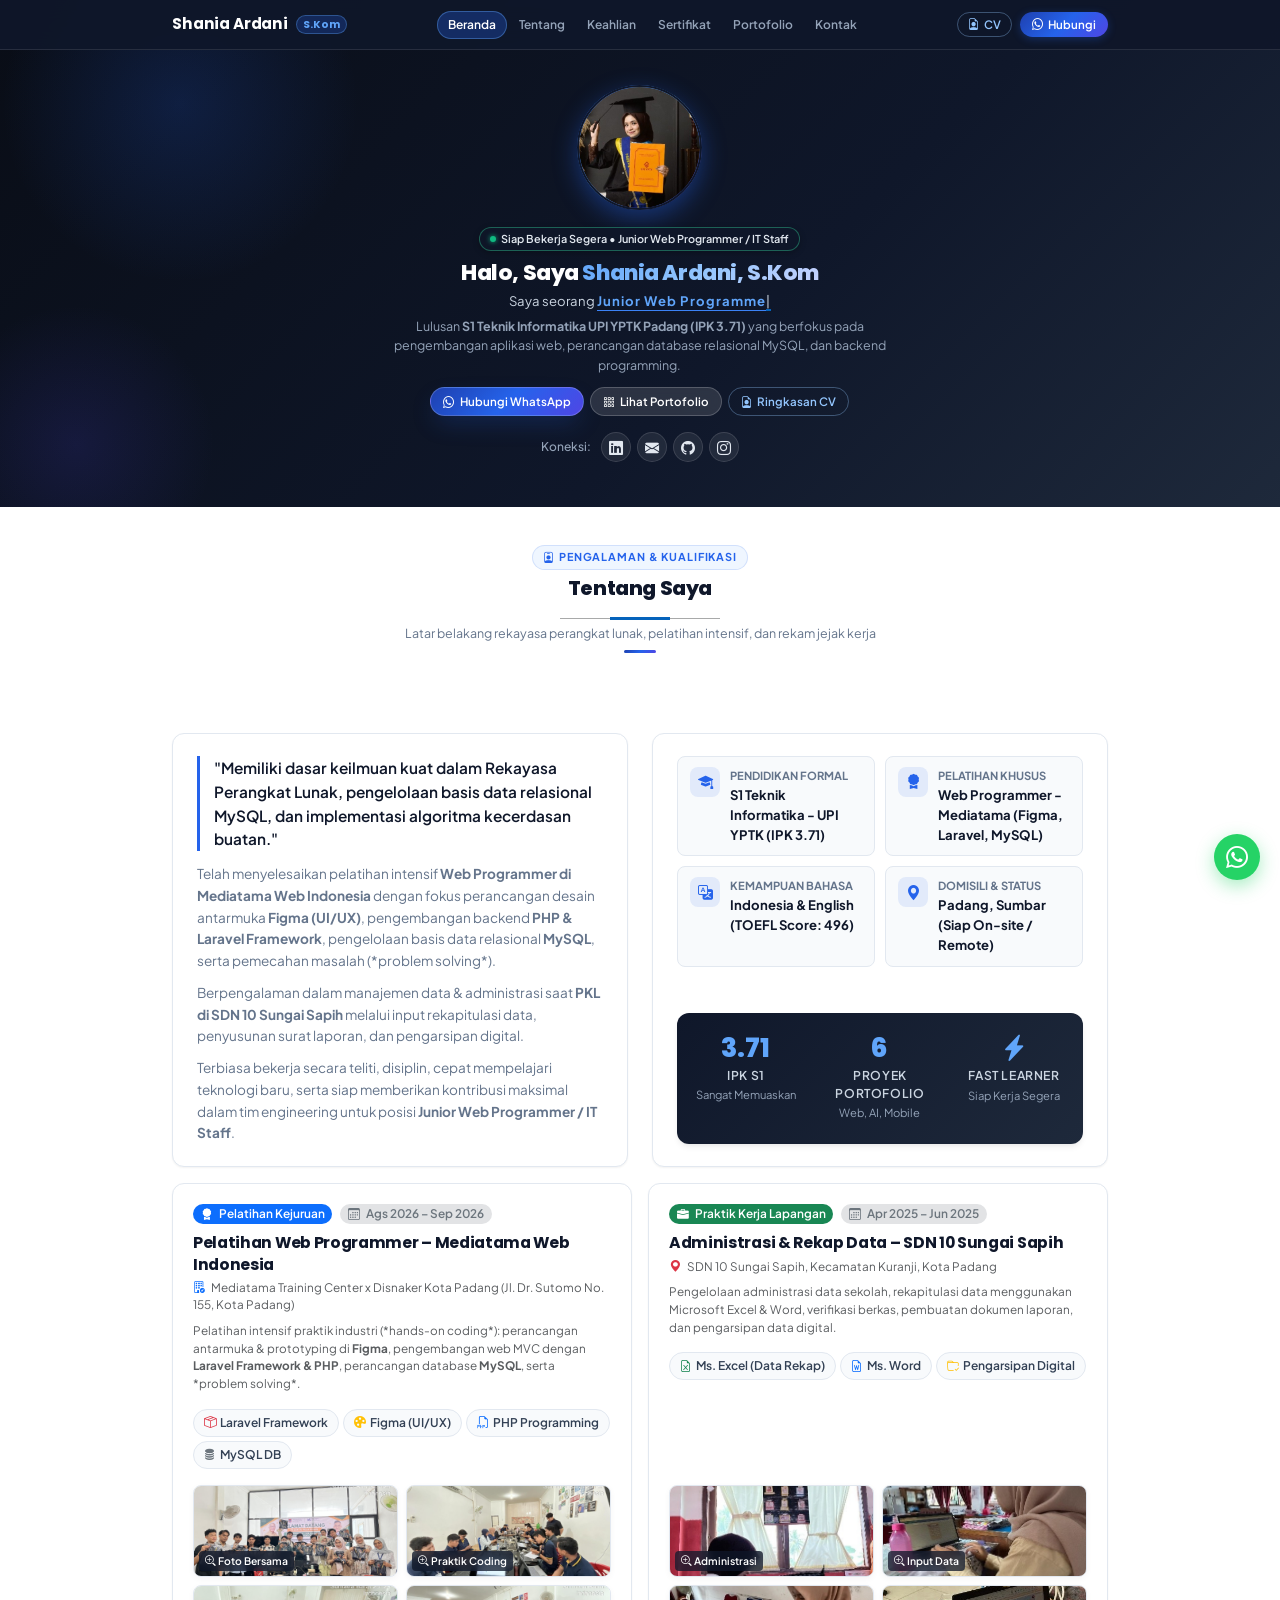
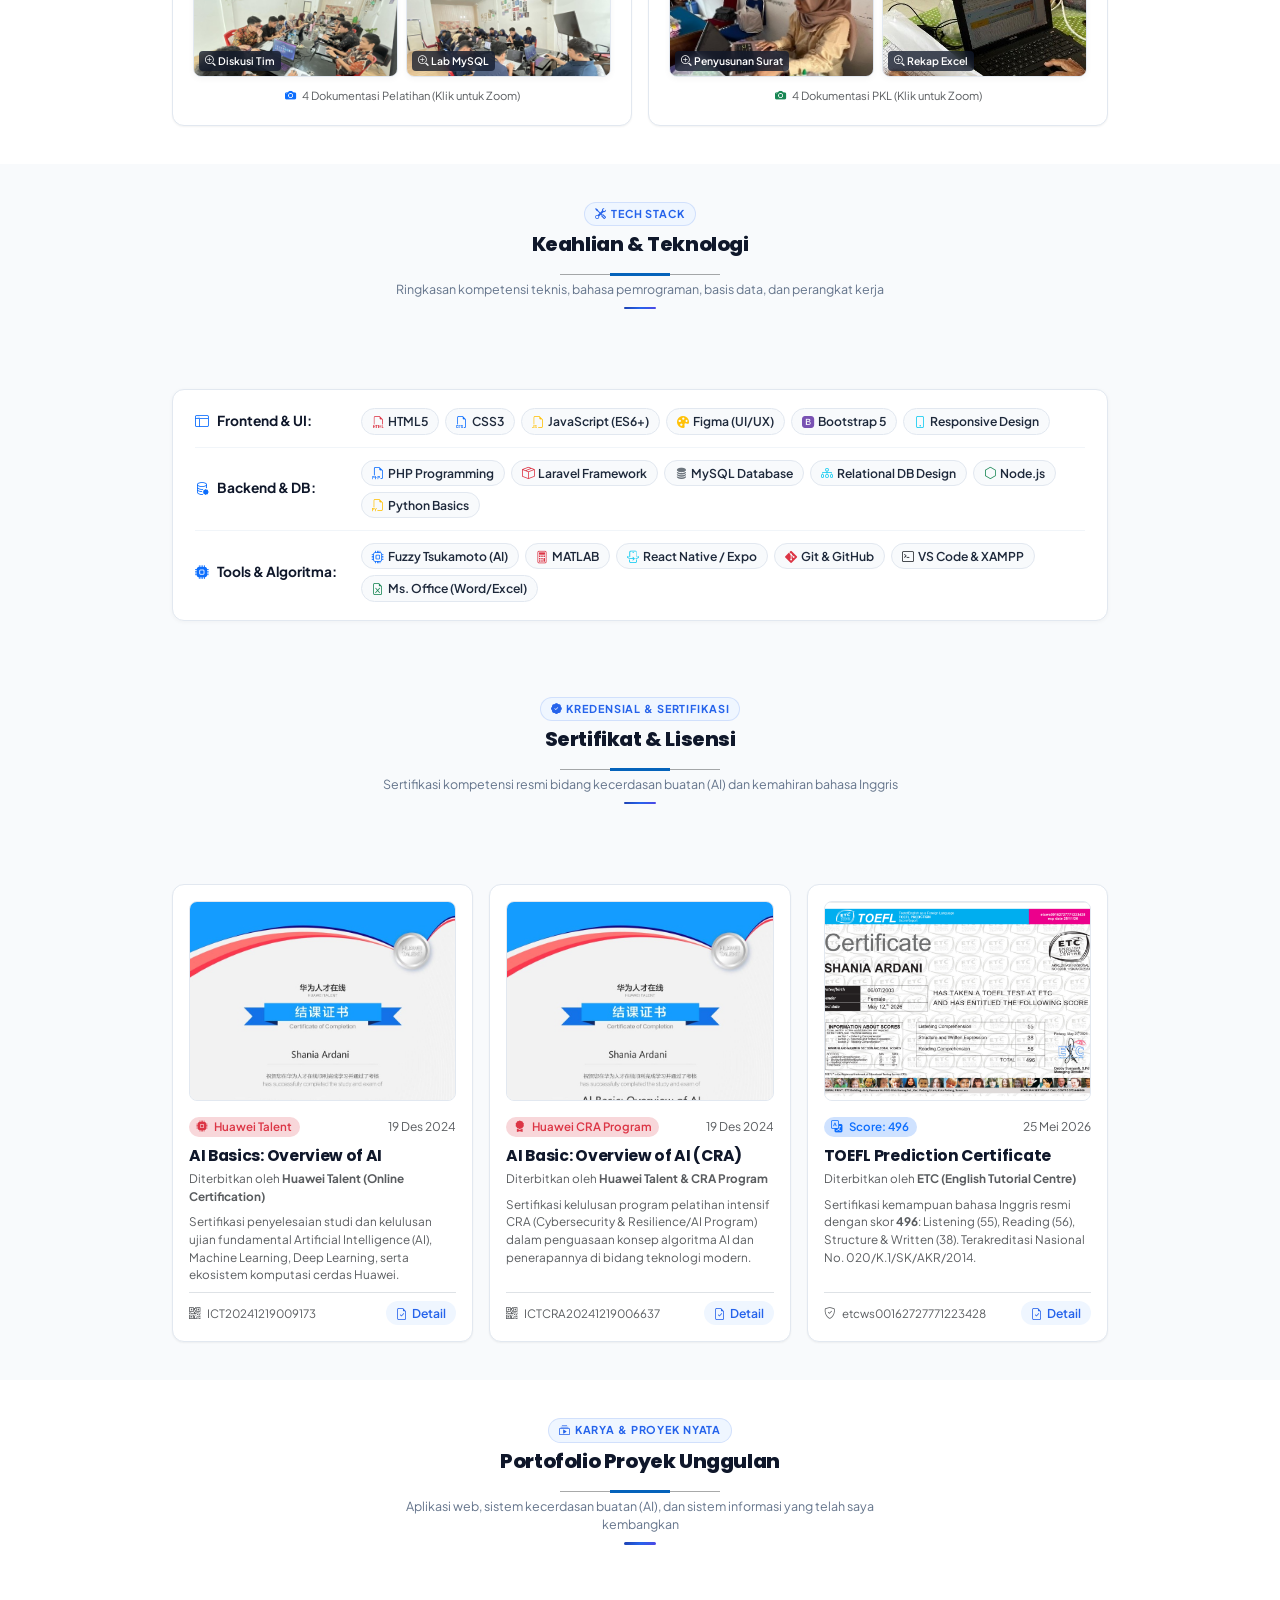
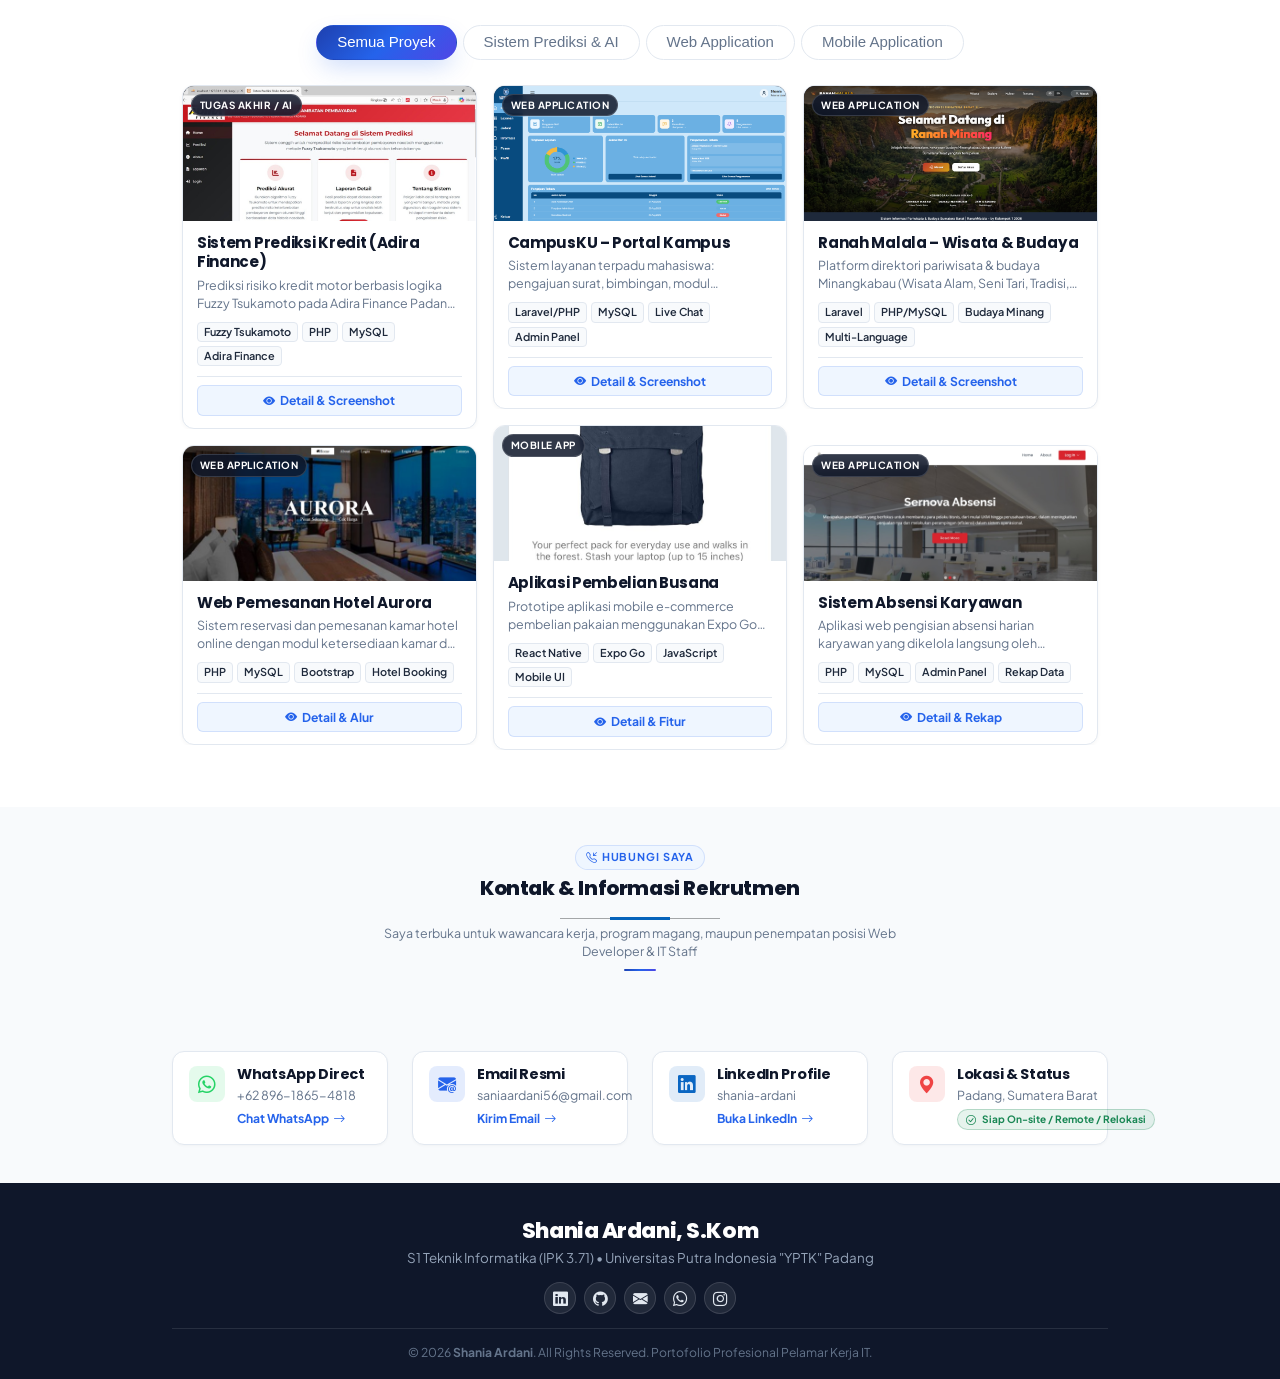
<file: index.html>
<!DOCTYPE html>
<html lang="id">

<head>
  <meta charset="utf-8">
  <meta content="width=device-width, initial-scale=1.0" name="viewport">
  <title>Shania Ardani, S.Kom | Portofolio & CV - Junior Web Programmer</title>
  <meta content="Portofolio resmi Shania Ardani, Lulusan S1 Teknik Informatika UPI YPTK Padang (IPK 3.71). Berpengalaman dalam Web Development (PHP, MySQL, JavaScript) dan Mobile App Prototyping (Expo Go). Siap bekerja segera." name="description">
  <meta content="Shania Ardani, Portofolio Shania Ardani, Teknik Informatika UPI YPTK, IPK 3.71, Web Developer Padang, Junior Web Developer, PHP MySQL Developer, Portfolio Kerja" name="keywords">
  <meta content="Shania Ardani" name="author">

  <!-- Open Graph / Meta Sosial -->
  <meta property="og:title" content="Shania Ardani, S.Kom | Portofolio & CV Profesional">
  <meta property="og:description" content="Portofolio Web & Mobile Development Shania Ardani - Lulusan S1 Teknik Informatika UPI YPTK Padang (IPK 3.71). Terbuka untuk peluang kerja & rekrutmen.">
  <meta property="og:type" content="website">

  <!-- Favicons -->
  <link href="assets/img/favicon.png" rel="icon">
  <link href="assets/img/apple-touch-icon.png" rel="apple-touch-icon">

  <!-- Google Fonts: Plus Jakarta Sans, Poppins -->
  <link rel="preconnect" href="https://fonts.googleapis.com">
  <link rel="preconnect" href="https://fonts.gstatic.com" crossorigin>
  <link href="https://fonts.googleapis.com/css2?family=Plus+Jakarta+Sans:ital,wght@0,300;0,400;0,500;0,600;0,700;0,800;1,400;1,600&family=Poppins:ital,wght@0,400;0,500;0,600;0,700;0,800;1,400&display=swap" rel="stylesheet">

  <!-- Vendor CSS Files -->
  <link href="assets/vendor/bootstrap/css/bootstrap.min.css" rel="stylesheet">
  <link href="assets/vendor/bootstrap-icons/bootstrap-icons.css" rel="stylesheet">
  <link href="assets/vendor/aos/aos.css" rel="stylesheet">
  <link href="assets/vendor/glightbox/css/glightbox.min.css" rel="stylesheet">
  <link href="assets/vendor/swiper/swiper-bundle.min.css" rel="stylesheet">

  <!-- Main & Custom Professional CSS Files -->
  <link href="assets/css/main.css" rel="stylesheet">
  <link href="assets/css/custom-portfolio.css" rel="stylesheet">
</head>

<body class="index-page">

  <!-- ==============================================================
       HEADER / TOP NAVBAR - Modern Standard Developer Portfolio
       ============================================================== -->
  <header id="header" class="header-top fixed-top d-flex align-items-center">
    <div class="container d-flex align-items-center justify-content-between">
      
      <!-- Brand / Logo -->
      <a href="#hero" class="brand-logo d-flex align-items-center gap-2">
        <span class="brand-name">Shania Ardani</span>
        <span class="brand-badge">S.Kom</span>
      </a>

      <!-- Desktop Navigation Menu -->
      <nav id="navmenu" class="navmenu">
        <ul>
          <li><a href="#hero" class="active"><i class="bi bi-house-door me-1 d-lg-none"></i> Beranda</a></li>
          <li><a href="#about"><i class="bi bi-person me-1 d-lg-none"></i> Tentang</a></li>
          <li><a href="#skills"><i class="bi bi-tools me-1 d-lg-none"></i> Keahlian</a></li>
          <li><a href="#certificates"><i class="bi bi-patch-check me-1 d-lg-none"></i> Sertifikat</a></li>
          <li><a href="#portfolio"><i class="bi bi-grid-3x3-gap me-1 d-lg-none"></i> Portofolio</a></li>
          <li><a href="#contact"><i class="bi bi-envelope me-1 d-lg-none"></i> Kontak</a></li>
        </ul>
      </nav>

      <!-- Action Buttons & Mobile Toggle -->
      <div class="d-flex align-items-center gap-2">
        <button type="button" class="btn-nav-cv d-none d-sm-inline-flex align-items-center gap-1" data-bs-toggle="modal" data-bs-target="#cvSummaryModal">
          <i class="bi bi-file-earmark-person"></i> CV
        </button>
        <a href="https://wa.me/6289618654818?text=Halo%20Shania%20Ardani,%20saya%20melihat%20portofolio%20Anda%20dan%20tertarik%20untuk%20berdiskusi%20mengenai%20peluang%20kerja." target="_blank" class="btn-nav-hire d-none d-md-inline-flex align-items-center gap-1">
          <i class="bi bi-whatsapp"></i> Hubungi
        </a>
        <i class="mobile-nav-toggle d-lg-none bi bi-list header-toggle"></i>
      </div>

    </div>
  </header>

  <main class="main">

    <!-- ==============================================================
         HERO SECTION - Modern Standard Developer Profile (Centered)
         ============================================================== -->
    <section id="hero" class="hero section text-center">
      <div class="hero-bg-overlay"></div>

      <div class="container" data-aos="fade-up" data-aos-delay="100">
        <div class="row justify-content-center">
          
          <div class="col-lg-8 col-md-10">
            
            <!-- Centered Portrait Avatar (Zero Crop, Always Fully Visible) -->
            <div class="hero-avatar-center-wrapper">
              <div class="hero-avatar-center">
                <img src="assets/img/profile-img.jpg" alt="Foto Wisuda Shania Ardani, S.Kom - UPI YPTK Padang">
              </div>
            </div>

            <!-- Open to Work Badge -->
            <div>
              <div class="hero-status-pill">
                <span class="status-dot"></span> Siap Bekerja Segera • Junior Web Programmer / IT Staff
              </div>
            </div>

            <!-- Main Heading -->
            <h1 class="hero-title mb-1">
              Halo, Saya <span class="text-gradient">Shania Ardani, S.Kom</span>
            </h1>

            <!-- Dynamic Role Subtitle -->
            <p class="hero-subtitle mb-2">
              Saya seorang <span class="typed" data-typed-items="Junior Web Programmer,PHP & MySQL Programmer,Laravel Framework Developer">Junior Web Programmer</span><span class="typed-cursor typed-cursor--blink" aria-hidden="true"></span>
            </p>

            <!-- Punchy Elevator Pitch (No repetition with About section) -->
            <p class="hero-bio mx-auto mb-3">
              Lulusan <strong>S1 Teknik Informatika UPI YPTK Padang (IPK 3.71)</strong> yang berfokus pada pengembangan aplikasi web, perancangan database relasional MySQL, dan backend programming.
            </p>

            <!-- Hero Action Buttons -->
            <div class="hero-cta-group justify-content-center mb-3">
              <a href="https://wa.me/6289618654818?text=Halo%20Shania%20Ardani,%20saya%20melihat%20portofolio%20Anda%20dan%20tertarik%20untuk%20berdiskusi%20mengenai%20peluang%20kerja." target="_blank" class="btn-custom-primary">
                <i class="bi bi-whatsapp"></i> Hubungi WhatsApp
              </a>
              <a href="#portfolio" class="btn-custom-secondary">
                <i class="bi bi-grid-3x3-gap"></i> Lihat Portofolio
              </a>
              <button type="button" class="btn-custom-outline" data-bs-toggle="modal" data-bs-target="#cvSummaryModal">
                <i class="bi bi-file-earmark-person"></i> Ringkasan CV
              </button>
            </div>

            <!-- Social Links -->
            <div class="hero-socials justify-content-center">
              <span class="social-label me-1">Koneksi:</span>
              <a href="https://www.linkedin.com/in/shania-ardani-377059323" target="_blank" class="hero-social-btn" title="LinkedIn Profile" aria-label="LinkedIn">
                <i class="bi bi-linkedin"></i>
              </a>
              <a href="mailto:saniaardani56@gmail.com" class="hero-social-btn" title="Kirim Email" aria-label="Email">
                <i class="bi bi-envelope-fill"></i>
              </a>
              <a href="https://github.com/sania07ar" target="_blank" class="hero-social-btn" title="GitHub Profile" aria-label="GitHub">
                <i class="bi bi-github"></i>
              </a>
              <a href="https://www.instagram.com/shaniaardani/" target="_blank" class="hero-social-btn" title="Instagram" aria-label="Instagram">
                <i class="bi bi-instagram"></i>
              </a>
            </div>

          </div>

        </div>
      </div>
    </section><!-- /Hero Section -->

    <!-- ==============================================================
         ABOUT SECTION - Experience, Track Record & Credentials
         ============================================================== -->
    <section id="about" class="about section">
      
      <div class="container section-title" data-aos="fade-up">
        <span class="badge-sub"><i class="bi bi-person-badge"></i> Pengalaman & Kualifikasi</span>
        <h2>Tentang Saya</h2>
        <p>Latar belakang rekayasa perangkat lunak, pelatihan intensif, dan rekam jejak kerja</p>
      </div>

      <div class="container" data-aos="fade-up" data-aos-delay="100">
        <div class="row gy-4">
          
          <!-- Narrative Description Column (Left) -->
          <div class="col-lg-6" data-aos="fade-right" data-aos-delay="150">
            <div class="about-card-main">
              <div class="lead-pitch">
                "Memiliki dasar keilmuan kuat dalam Rekayasa Perangkat Lunak, pengelolaan basis data relasional MySQL, dan implementasi algoritma kecerdasan buatan."
              </div>

              <p>
                Telah menyelesaikan pelatihan intensif <strong>Web Programmer di Mediatama Web Indonesia</strong> dengan fokus perancangan desain antarmuka <strong>Figma (UI/UX)</strong>, pengembangan backend <strong>PHP & Laravel Framework</strong>, pengelolaan basis data relasional <strong>MySQL</strong>, serta pemecahan masalah (*problem solving*).
              </p>
              
              <p>
                Berpengalaman dalam manajemen data & administrasi saat <strong>PKL di SDN 10 Sungai Sapih</strong> melalui input rekapitulasi data, penyusunan surat laporan, dan pengarsipan digital.
              </p>
              
              <p class="mb-0">
                Terbiasa bekerja secara teliti, disiplin, cepat mempelajari teknologi baru, serta siap memberikan kontribusi maksimal dalam tim engineering untuk posisi <strong>Junior Web Programmer / IT Staff</strong>.
              </p>
            </div>
          </div>

          <!-- Quick Facts & Stats Column (Right) -->
          <div class="col-lg-6" data-aos="fade-left" data-aos-delay="200">
            <div class="about-card-main d-flex flex-column justify-content-between">
              <!-- Quick Facts Grid -->
              <div class="quick-facts-grid mt-0">
                <div class="fact-item">
                  <div class="fact-icon"><i class="bi bi-mortarboard-fill"></i></div>
                  <div class="fact-text">
                    <span class="fact-label">Pendidikan Formal</span>
                    <span class="fact-value">S1 Teknik Informatika - UPI YPTK (IPK 3.71)</span>
                  </div>
                </div>

                <div class="fact-item">
                  <div class="fact-icon"><i class="bi bi-award-fill"></i></div>
                  <div class="fact-text">
                    <span class="fact-label">Pelatihan Khusus</span>
                    <span class="fact-value">Web Programmer - Mediatama (Figma, Laravel, MySQL)</span>
                  </div>
                </div>

                <div class="fact-item">
                  <div class="fact-icon"><i class="bi bi-translate"></i></div>
                  <div class="fact-text">
                    <span class="fact-label">Kemampuan Bahasa</span>
                    <span class="fact-value">Indonesia & English (TOEFL Score: 496)</span>
                  </div>
                </div>

                <div class="fact-item">
                  <div class="fact-icon"><i class="bi bi-geo-alt-fill"></i></div>
                  <div class="fact-text">
                    <span class="fact-label">Domisili & Status</span>
                    <span class="fact-value">Padang, Sumbar (Siap On-site / Remote)</span>
                  </div>
                </div>
              </div>

              <!-- Stats Banner -->
              <div class="stats-banner">
                <div class="row gy-2">
                  <div class="col-4 stat-box">
                    <div class="stat-number">3.71</div>
                    <div class="stat-label">IPK S1</div>
                    <p class="stat-desc">Sangat Memuaskan</p>
                  </div>
                  <div class="col-4 stat-box">
                    <div class="stat-number">6</div>
                    <div class="stat-label">Proyek Portofolio</div>
                    <p class="stat-desc">Web, AI, Mobile</p>
                  </div>
                  <div class="col-4 stat-box">
                    <div class="stat-number"><i class="bi bi-lightning-charge-fill"></i></div>
                    <div class="stat-label">Fast Learner</div>
                    <p class="stat-desc">Siap Kerja Segera</p>
                  </div>
                </div>
              </div>
            </div>
          </div>

          <!-- Interactive Experience Showcase: Pelatihan Mediatama & PKL SDN 10 -->
          <div class="col-12 mt-3" data-aos="fade-up" data-aos-delay="250">
            <div class="row g-3">
              
              <!-- Card 1: Pelatihan Web Programmer Mediatama -->
              <div class="col-lg-6">
                <div class="training-showcase-card h-100 d-flex flex-column justify-content-between">
                  <div>
                    <div class="d-flex flex-wrap align-items-center gap-2 mb-2">
                      <span class="badge bg-primary px-2.5 py-1 rounded-pill fw-semibold" style="font-size: 0.74rem;">
                        <i class="bi bi-award-fill me-1"></i> Pelatihan Kejuruan
                      </span>
                      <span class="badge bg-secondary-subtle text-secondary px-2.5 py-1 rounded-pill fw-semibold" style="font-size: 0.74rem;">
                        <i class="bi bi-calendar3 me-1"></i> Ags 2026 – Sep 2026
                      </span>
                    </div>
                    <h5 class="training-title mb-1">
                      Pelatihan Web Programmer – Mediatama Web Indonesia
                    </h5>
                    <p class="text-muted small mb-2">
                      <i class="bi bi-building-check text-primary me-1"></i> Mediatama Training Center x Disnaker Kota Padang (Jl. Dr. Sutomo No. 155, Kota Padang)
                    </p>
                    <p class="text-muted small mb-3">
                      Pelatihan intensif praktik industri (*hands-on coding*): perancangan antarmuka & prototyping di <strong>Figma</strong>, pengembangan web MVC dengan <strong>Laravel Framework & PHP</strong>, perancangan database <strong>MySQL</strong>, serta *problem solving*.
                    </p>
                    <div class="d-flex flex-wrap gap-1 mb-3">
                      <span class="tech-pill-sm"><i class="bi bi-box-seam text-danger me-1"></i>Laravel Framework</span>
                      <span class="tech-pill-sm"><i class="bi bi-palette-fill text-warning me-1"></i>Figma (UI/UX)</span>
                      <span class="tech-pill-sm"><i class="bi bi-filetype-php text-primary me-1"></i>PHP Programming</span>
                      <span class="tech-pill-sm"><i class="bi bi-database-fill text-secondary me-1"></i>MySQL DB</span>
                    </div>
                  </div>

                  <div>
                    <div class="training-gallery-grid">
                      <div class="row g-2">
                        <div class="col-6">
                          <a href="assets/img/mediatama/mediatama-1.jpg" class="glightbox training-gallery-item" data-gallery="mediatama-gallery" title="Pelepasan & Pembukaan Peserta Pelatihan Web Programmer - Disnaker Kota Padang & Mediatama Training Center (29 Agustus 2026)">
                            <img src="assets/img/mediatama/mediatama-1.jpg" alt="Pembukaan Pelatihan Web Programmer Mediatama">
                            <span class="gallery-overlay-badge"><i class="bi bi-zoom-in"></i> Foto Bersama</span>
                          </a>
                        </div>
                        <div class="col-6">
                          <a href="assets/img/mediatama/mediatama-2.jpg" class="glightbox training-gallery-item" data-gallery="mediatama-gallery" title="Sesi Praktik Coding & Pemrograman Web di Lab Mediatama (3 September 2026)">
                            <img src="assets/img/mediatama/mediatama-2.jpg" alt="Praktik Coding Web Programmer">
                            <span class="gallery-overlay-badge"><i class="bi bi-zoom-in"></i> Praktik Coding</span>
                          </a>
                        </div>
                        <div class="col-6">
                          <a href="assets/img/mediatama/mediatama-3.jpg" class="glightbox training-gallery-item" data-gallery="mediatama-gallery" title="Diskusi Teknis & Kolaborasi Pemrograman Bersama Peserta (2 September 2026)">
                            <img src="assets/img/mediatama/mediatama-3.jpg" alt="Sesi Diskusi Proyek Web">
                            <span class="gallery-overlay-badge"><i class="bi bi-zoom-in"></i> Diskusi Tim</span>
                          </a>
                        </div>
                        <div class="col-6">
                          <a href="assets/img/mediatama/mediatama-4.jpg" class="glightbox training-gallery-item" data-gallery="mediatama-gallery" title="Hands-on Pembuatan Aplikasi Web & Manajemen Database MySQL (31 Agustus 2026)">
                            <img src="assets/img/mediatama/mediatama-4.jpg" alt="Hands-on Web Development">
                            <span class="gallery-overlay-badge"><i class="bi bi-zoom-in"></i> Lab MySQL</span>
                          </a>
                        </div>
                      </div>
                      <div class="text-center mt-2">
                        <small class="text-muted" style="font-size: 0.7rem;"><i class="bi bi-camera-fill me-1 text-primary"></i> 4 Dokumentasi Pelatihan (Klik untuk Zoom)</small>
                      </div>
                    </div>
                  </div>
                </div>
              </div>

              <!-- Card 2: PKL SDN 10 Sungai Sapih -->
              <div class="col-lg-6">
                <div class="training-showcase-card h-100 d-flex flex-column justify-content-between">
                  <div>
                    <div class="d-flex flex-wrap align-items-center gap-2 mb-2">
                      <span class="badge bg-success px-2.5 py-1 rounded-pill fw-semibold" style="font-size: 0.74rem;">
                        <i class="bi bi-briefcase-fill me-1"></i> Praktik Kerja Lapangan
                      </span>
                      <span class="badge bg-secondary-subtle text-secondary px-2.5 py-1 rounded-pill fw-semibold" style="font-size: 0.74rem;">
                        <i class="bi bi-calendar3 me-1"></i> Apr 2025 – Jun 2025
                      </span>
                    </div>
                    <h5 class="training-title mb-1">
                      Administrasi & Rekap Data – SDN 10 Sungai Sapih
                    </h5>
                    <p class="text-muted small mb-2">
                      <i class="bi bi-geo-alt-fill text-danger me-1"></i> SDN 10 Sungai Sapih, Kecamatan Kuranji, Kota Padang
                    </p>
                    <p class="text-muted small mb-3">
                      Pengelolaan administrasi data sekolah, rekapitulasi data menggunakan Microsoft Excel & Word, verifikasi berkas, pembuatan dokumen laporan, dan pengarsipan data digital.
                    </p>
                    <div class="d-flex flex-wrap gap-1 mb-3">
                      <span class="tech-pill-sm"><i class="bi bi-file-earmark-excel text-success me-1"></i>Ms. Excel (Data Rekap)</span>
                      <span class="tech-pill-sm"><i class="bi bi-file-earmark-word text-primary me-1"></i>Ms. Word</span>
                      <span class="tech-pill-sm"><i class="bi bi-folder-check text-warning me-1"></i>Pengarsipan Digital</span>
                    </div>
                  </div>

                  <div>
                    <div class="training-gallery-grid">
                      <div class="row g-2">
                        <div class="col-6">
                          <a href="assets/img/pkl/pkl-1.jpg" class="glightbox training-gallery-item" data-gallery="pkl-gallery" title="Pengelolaan Dokumen Administrasi Sekolah - SDN 10 Sungai Sapih Padang (29 April 2025)">
                            <img src="assets/img/pkl/pkl-1.jpg" alt="Dokumentasi Administrasi Sekolah PKL">
                            <span class="gallery-overlay-badge"><i class="bi bi-zoom-in"></i> Administrasi</span>
                          </a>
                        </div>
                        <div class="col-6">
                          <a href="assets/img/pkl/pkl-2.jpg" class="glightbox training-gallery-item" data-gallery="pkl-gallery" title="Input & Pengolahan Data Menggunakan Laptop di Ruang Kerja (14 Mei 2025)">
                            <img src="assets/img/pkl/pkl-2.jpg" alt="Input Data Sekolah PKL">
                            <span class="gallery-overlay-badge"><i class="bi bi-zoom-in"></i> Input Data</span>
                          </a>
                        </div>
                        <div class="col-6">
                          <a href="assets/img/pkl/pkl-3.jpg" class="glightbox training-gallery-item" data-gallery="pkl-gallery" title="Penyusunan Surat & Laporan Administrasi SDN 10 Sungai Sapih (14 Mei 2025)">
                            <img src="assets/img/pkl/pkl-3.jpg" alt="Penyusunan Laporan PKL">
                            <span class="gallery-overlay-badge"><i class="bi bi-zoom-in"></i> Penyusunan Surat</span>
                          </a>
                        </div>
                        <div class="col-6">
                          <a href="assets/img/pkl/pkl-4.jpg" class="glightbox training-gallery-item" data-gallery="pkl-gallery" title="Rekapitulasi Data Siswa & Inventaris Sekolah Secara Akurat (28 Mei 2025)">
                            <img src="assets/img/pkl/pkl-4.jpg" alt="Rekapitulasi Data Siswa PKL">
                            <span class="gallery-overlay-badge"><i class="bi bi-zoom-in"></i> Rekap Excel</span>
                          </a>
                        </div>
                      </div>
                      <div class="text-center mt-2">
                        <small class="text-muted" style="font-size: 0.7rem;"><i class="bi bi-camera-fill me-1 text-success"></i> 4 Dokumentasi PKL (Klik untuk Zoom)</small>
                      </div>
                    </div>
                  </div>
                </div>
              </div>

            </div>
          </div>

        </div>
      </div>
    </section><!-- /About Section -->

    <!-- ==============================================================
         SKILLS SECTION - Focused Technical Stacks
         ============================================================== -->
    <section id="skills" class="skills section section-bg-alt">

      <div class="container section-title" data-aos="fade-up">
        <span class="badge-sub"><i class="bi bi-tools"></i> Tech Stack</span>
        <h2>Keahlian & Teknologi</h2>
        <p>Ringkasan kompetensi teknis, bahasa pemrograman, basis data, dan perangkat kerja</p>
      </div>

      <div class="container" data-aos="fade-up" data-aos-delay="100">
        <div class="skills-list-wrapper">
          
          <!-- Category 1: Frontend & Web Design -->
          <div class="skill-list-row">
            <div class="skill-list-cat">
              <i class="bi bi-window-sidebar text-primary me-2"></i>
              <strong>Frontend & UI:</strong>
            </div>
            <div class="skill-list-items">
              <span class="skill-tag"><i class="bi bi-filetype-html text-danger me-1"></i>HTML5</span>
              <span class="skill-tag"><i class="bi bi-filetype-css text-primary me-1"></i>CSS3</span>
              <span class="skill-tag"><i class="bi bi-filetype-js text-warning me-1"></i>JavaScript (ES6+)</span>
              <span class="skill-tag"><i class="bi bi-palette-fill text-warning me-1" style="color: #f24e1e;"></i>Figma (UI/UX)</span>
              <span class="skill-tag"><i class="bi bi-bootstrap-fill text-purple me-1" style="color: #7952b3;"></i>Bootstrap 5</span>
              <span class="skill-tag"><i class="bi bi-phone text-info me-1"></i>Responsive Design</span>
            </div>
          </div>

          <!-- Category 2: Backend & Database -->
          <div class="skill-list-row">
            <div class="skill-list-cat">
              <i class="bi bi-database-gear text-primary me-2"></i>
              <strong>Backend & DB:</strong>
            </div>
            <div class="skill-list-items">
              <span class="skill-tag"><i class="bi bi-filetype-php text-primary me-1"></i>PHP Programming</span>
              <span class="skill-tag"><i class="bi bi-box-seam text-danger me-1"></i>Laravel Framework</span>
              <span class="skill-tag"><i class="bi bi-database-fill text-secondary me-1"></i>MySQL Database</span>
              <span class="skill-tag"><i class="bi bi-diagram-3 text-info me-1"></i>Relational DB Design</span>
              <span class="skill-tag"><i class="bi bi-hexagon text-success me-1"></i>Node.js</span>
              <span class="skill-tag"><i class="bi bi-filetype-py text-warning me-1"></i>Python Basics</span>
            </div>
          </div>

          <!-- Category 3: Tools & Algoritma -->
          <div class="skill-list-row">
            <div class="skill-list-cat">
              <i class="bi bi-cpu-fill text-primary me-2"></i>
              <strong>Tools & Algoritma:</strong>
            </div>
            <div class="skill-list-items">
              <span class="skill-tag"><i class="bi bi-cpu text-primary me-1"></i>Fuzzy Tsukamoto (AI)</span>
              <span class="skill-tag"><i class="bi bi-calculator text-danger me-1"></i>MATLAB</span>
              <span class="skill-tag"><i class="bi bi-phone-flip text-info me-1"></i>React Native / Expo</span>
              <span class="skill-tag"><i class="bi bi-git text-danger me-1"></i>Git & GitHub</span>
              <span class="skill-tag"><i class="bi bi-terminal text-dark me-1"></i>VS Code & XAMPP</span>
              <span class="skill-tag"><i class="bi bi-file-earmark-excel text-success me-1"></i>Ms. Office (Word/Excel)</span>
            </div>
          </div>

        </div>
      </div>

    </section><!-- /Skills Section -->

    <!-- ==============================================================
         CERTIFICATES SECTION - Validated Certifications & Credentials
         ============================================================== -->
    <section id="certificates" class="certificates section">

      <div class="container section-title" data-aos="fade-up">
        <span class="badge-sub"><i class="bi bi-patch-check-fill"></i> Kredensial & Sertifikasi</span>
        <h2>Sertifikat & Lisensi</h2>
        <p>Sertifikasi kompetensi resmi bidang kecerdasan buatan (AI) dan kemahiran bahasa Inggris</p>
      </div>

      <div class="container" data-aos="fade-up" data-aos-delay="100">
        <div class="row g-3 justify-content-center">

          <!-- Certificate 1: Huawei Talent - AI Basics -->
          <div class="col-lg-4 col-md-6" data-aos="fade-up" data-aos-delay="150">
            <div class="certificate-card h-100 d-flex flex-column justify-content-between">
              <div>
                <a href="assets/img/certificates/sertifikat-huawei-ai.jpg" class="glightbox cert-preview-frame" data-gallery="cert-gallery" title="Huawei Talent - AI Basics: Overview of AI (Kode: ICT20241219009173)">
                  <img src="assets/img/certificates/sertifikat-huawei-ai.jpg" alt="Sertifikat Huawei Talent AI Basics - Shania Ardani" class="img-fluid cert-img">
                  <div class="cert-overlay-hover">
                    <span class="cert-view-btn"><i class="bi bi-zoom-in me-1"></i> Lihat Ukuran Penuh</span>
                  </div>
                </a>

                <div class="cert-body mt-3">
                  <div class="d-flex align-items-center justify-content-between gap-2 mb-2">
                    <span class="badge bg-danger-subtle text-danger px-2.5 py-1 rounded-pill fw-semibold" style="font-size: 0.72rem;">
                      <i class="bi bi-cpu-fill me-1"></i> Huawei Talent
                    </span>
                    <span class="text-muted small" style="font-size: 0.75rem;">19 Des 2024</span>
                  </div>
                  <h5 class="cert-title mb-1">
                    AI Basics: Overview of AI
                  </h5>
                  <p class="cert-issuer text-muted small mb-2">
                    Diterbitkan oleh <strong>Huawei Talent (Online Certification)</strong>
                  </p>
                  <p class="cert-desc small text-muted mb-2">
                    Sertifikasi penyelesaian studi dan kelulusan ujian fundamental Artificial Intelligence (AI), Machine Learning, Deep Learning, serta ekosistem komputasi cerdas Huawei.
                  </p>
                </div>
              </div>

              <div class="cert-footer pt-2 border-top">
                <div class="d-flex justify-content-between align-items-center">
                  <span class="cert-code text-muted small" style="font-size: 0.72rem;"><i class="bi bi-qr-code me-1"></i> ICT20241219009173</span>
                  <a href="assets/img/certificates/sertifikat-huawei-ai.jpg" class="glightbox btn-cert-action" data-gallery="cert-gallery" title="Huawei Talent - AI Basics: Overview of AI">
                    <i class="bi bi-file-earmark-check"></i> Detail
                  </a>
                </div>
              </div>
            </div>
          </div>

          <!-- Certificate 2: Huawei Talent - AI Basic CRA Training Program -->
          <div class="col-lg-4 col-md-6" data-aos="fade-up" data-aos-delay="200">
            <div class="certificate-card h-100 d-flex flex-column justify-content-between">
              <div>
                <a href="assets/img/certificates/sertifikat-huawei-cra.jpg" class="glightbox cert-preview-frame" data-gallery="cert-gallery" title="Huawei Talent - AI Basic: Overview of AI (CRA Training Program - Kode: ICTCRA20241219006637)">
                  <img src="assets/img/certificates/sertifikat-huawei-cra.jpg" alt="Sertifikat Huawei CRA Training Program - Shania Ardani" class="img-fluid cert-img">
                  <div class="cert-overlay-hover">
                    <span class="cert-view-btn"><i class="bi bi-zoom-in me-1"></i> Lihat Ukuran Penuh</span>
                  </div>
                </a>

                <div class="cert-body mt-3">
                  <div class="d-flex align-items-center justify-content-between gap-2 mb-2">
                    <span class="badge bg-danger-subtle text-danger px-2.5 py-1 rounded-pill fw-semibold" style="font-size: 0.72rem;">
                      <i class="bi bi-award-fill me-1"></i> Huawei CRA Program
                    </span>
                    <span class="text-muted small" style="font-size: 0.75rem;">19 Des 2024</span>
                  </div>
                  <h5 class="cert-title mb-1">
                    AI Basic: Overview of AI (CRA)
                  </h5>
                  <p class="cert-issuer text-muted small mb-2">
                    Diterbitkan oleh <strong>Huawei Talent & CRA Program</strong>
                  </p>
                  <p class="cert-desc small text-muted mb-2">
                    Sertifikasi kelulusan program pelatihan intensif CRA (Cybersecurity & Resilience/AI Program) dalam penguasaan konsep algoritma AI dan penerapannya di bidang teknologi modern.
                  </p>
                </div>
              </div>

              <div class="cert-footer pt-2 border-top">
                <div class="d-flex justify-content-between align-items-center">
                  <span class="cert-code text-muted small" style="font-size: 0.72rem;"><i class="bi bi-qr-code me-1"></i> ICTCRA20241219006637</span>
                  <a href="assets/img/certificates/sertifikat-huawei-cra.jpg" class="glightbox btn-cert-action" data-gallery="cert-gallery" title="Huawei Talent - AI Basic CRA Training Program">
                    <i class="bi bi-file-earmark-check"></i> Detail
                  </a>
                </div>
              </div>
            </div>
          </div>

          <!-- Certificate 3: ETC TOEFL Prediction Score 496 -->
          <div class="col-lg-4 col-md-6" data-aos="fade-up" data-aos-delay="250">
            <div class="certificate-card h-100 d-flex flex-column justify-content-between">
              <div>
                <a href="assets/img/certificates/sertifikat-toefl.png" class="glightbox cert-preview-frame" data-gallery="cert-gallery" title="ETC English Tutorial Centre - TOEFL Prediction Official Certificate (Score: 496)">
                  <img src="assets/img/certificates/sertifikat-toefl.png" alt="Sertifikat TOEFL Score 496 - Shania Ardani" class="img-fluid cert-img">
                  <div class="cert-overlay-hover">
                    <span class="cert-view-btn"><i class="bi bi-zoom-in me-1"></i> Lihat Ukuran Penuh</span>
                  </div>
                </a>

                <div class="cert-body mt-3">
                  <div class="d-flex align-items-center justify-content-between gap-2 mb-2">
                    <span class="badge bg-primary-subtle text-primary px-2.5 py-1 rounded-pill fw-semibold" style="font-size: 0.72rem;">
                      <i class="bi bi-translate me-1"></i> Score: 496
                    </span>
                    <span class="text-muted small" style="font-size: 0.75rem;">25 Mei 2026</span>
                  </div>
                  <h5 class="cert-title mb-1">
                    TOEFL Prediction Certificate
                  </h5>
                  <p class="cert-issuer text-muted small mb-2">
                    Diterbitkan oleh <strong>ETC (English Tutorial Centre)</strong>
                  </p>
                  <p class="cert-desc small text-muted mb-2">
                    Sertifikasi kemampuan bahasa Inggris resmi dengan skor <strong>496</strong>: Listening (55), Reading (56), Structure & Written (38). Terakreditasi Nasional No. 020/K.1/SK/AKR/2014.
                  </p>
                </div>
              </div>

              <div class="cert-footer pt-2 border-top">
                <div class="d-flex justify-content-between align-items-center">
                  <span class="cert-code text-muted small" style="font-size: 0.72rem;"><i class="bi bi-shield-check me-1"></i> etcws00162727771223428</span>
                  <a href="assets/img/certificates/sertifikat-toefl.png" class="glightbox btn-cert-action" data-gallery="cert-gallery" title="ETC TOEFL Prediction Score 496">
                    <i class="bi bi-file-earmark-check"></i> Detail
                  </a>
                </div>
              </div>
            </div>
          </div>

        </div>
      </div>

    </section><!-- /Certificates Section -->

    <!-- ==============================================================
         PORTFOLIO SECTION - Featured Projects Showcase
         ============================================================== -->
    <section id="portfolio" class="portfolio section">

      <div class="container section-title" data-aos="fade-up">
        <span class="badge-sub"><i class="bi bi-collection-play"></i> Karya & Proyek Nyata</span>
        <h2>Portofolio Proyek Unggulan</h2>
        <p>Aplikasi web, sistem kecerdasan buatan (AI), dan sistem informasi yang telah saya kembangkan</p>
      </div>

      <div class="container" data-aos="fade-up" data-aos-delay="100">

        <div class="isotope-layout" data-default-filter="*" data-layout="masonry" data-sort="original-order">

          <ul class="portfolio-filters isotope-filters" data-aos="fade-up" data-aos-delay="100">
            <li data-filter="*" class="filter-active">Semua Proyek</li>
            <li data-filter=".filter-ai">Sistem Prediksi & AI</li>
            <li data-filter=".filter-web">Web Application</li>
            <li data-filter=".filter-mobile">Mobile Application</li>
          </ul><!-- End Portfolio Filters -->

          <div class="row g-3 isotope-container" data-aos="fade-up" data-aos-delay="200">

            <!-- Project Item 1: Fuzzy Tsukamoto (Tugas Akhir - Adira Finance) -->
            <div class="col-lg-4 col-md-6 portfolio-item isotope-item filter-ai">
              <div class="project-card-modern">
                <div class="project-thumb">
                  <span class="project-category-badge">Tugas Akhir / AI</span>
                  <img src="assets/img/fuzzy/fuzzy-dashboard.jpg" alt="Sistem Prediksi Risiko Keterlambatan Pembayaran - Adira Finance Padang" class="img-fluid" style="object-fit: cover; object-position: center top;">
                  <div class="project-thumb-overlay">
                    <a href="assets/img/fuzzy/fuzzy-dashboard.jpg" title="Sistem Prediksi Risiko Kredit - Adira Finance (Fuzzy Tsukamoto)" data-gallery="portfolio-gallery-all" class="glightbox overlay-action-btn" aria-label="Lihat Gambar">
                      <i class="bi bi-zoom-in"></i>
                    </a>
                    <button type="button" class="overlay-action-btn" data-bs-toggle="modal" data-bs-target="#projectModalPrediksi" title="Detail Proyek" aria-label="Detail Proyek">
                      <i class="bi bi-info-circle"></i>
                    </button>
                  </div>
                </div>

                <div class="project-body">
                  <h3 class="project-title">Sistem Prediksi Kredit (Adira Finance)</h3>
                  <p class="project-desc">
                    Prediksi risiko kredit motor berbasis logika Fuzzy Tsukamoto pada Adira Finance Padang dengan modul pelaporan & cetak.
                  </p>

                  <div class="project-tech-stack">
                    <span class="tech-tag">Fuzzy Tsukamoto</span>
                    <span class="tech-tag">PHP</span>
                    <span class="tech-tag">MySQL</span>
                    <span class="tech-tag">Adira Finance</span>
                  </div>

                  <div class="project-footer-actions">
                    <button type="button" class="btn-project-detail" data-bs-toggle="modal" data-bs-target="#projectModalPrediksi">
                      <i class="bi bi-eye-fill"></i> Detail & Screenshot
                    </button>
                  </div>
                </div>
              </div>
            </div><!-- End Project Item 1 -->

            <!-- Project Item 2: CampusKU (Laravel / PHP & MySQL) -->
            <div class="col-lg-4 col-md-6 portfolio-item isotope-item filter-web">
              <div class="project-card-modern">
                <div class="project-thumb">
                  <span class="project-category-badge">Web Application</span>
                  <img src="assets/img/campusku/campusku-dashboard.png" alt="CampusKU Sistem Layanan dan Informasi Kampus" class="img-fluid" style="object-fit: cover; object-position: center top;">
                  <div class="project-thumb-overlay">
                    <a href="assets/img/campusku/campusku-dashboard.png" title="CampusKU - Sistem Layanan & Informasi Kampus" data-gallery="portfolio-gallery-all" class="glightbox overlay-action-btn" aria-label="Lihat Gambar">
                      <i class="bi bi-zoom-in"></i>
                    </a>
                    <button type="button" class="overlay-action-btn" data-bs-toggle="modal" data-bs-target="#projectModalCampus" title="Detail Proyek" aria-label="Detail Proyek">
                      <i class="bi bi-info-circle"></i>
                    </button>
                  </div>
                </div>

                <div class="project-body">
                  <h3 class="project-title">CampusKU – Portal Kampus</h3>
                  <p class="project-desc">
                    Sistem layanan terpadu mahasiswa: pengajuan surat, bimbingan, modul percakapan/chat real-time, dan dashboard admin.
                  </p>

                  <div class="project-tech-stack">
                    <span class="tech-tag">Laravel/PHP</span>
                    <span class="tech-tag">MySQL</span>
                    <span class="tech-tag">Live Chat</span>
                    <span class="tech-tag">Admin Panel</span>
                  </div>

                  <div class="project-footer-actions">
                    <button type="button" class="btn-project-detail" data-bs-toggle="modal" data-bs-target="#projectModalCampus">
                      <i class="bi bi-eye-fill"></i> Detail & Screenshot
                    </button>
                  </div>
                </div>
              </div>
            </div><!-- End Project Item 2 -->

            <!-- Project Item 3: Ranah Malala (Laravel / PHP & MySQL) -->
            <div class="col-lg-4 col-md-6 portfolio-item isotope-item filter-web">
              <div class="project-card-modern">
                <div class="project-thumb">
                  <span class="project-category-badge">Web Application</span>
                  <img src="assets/img/ranahmalala/ranahmalala-home.png" alt="Ranah Malala Platform Pariwisata dan Budaya Sumatera Barat" class="img-fluid" style="object-fit: cover; object-position: center top;">
                  <div class="project-thumb-overlay">
                    <a href="assets/img/ranahmalala/ranahmalala-home.png" title="Ranah Malala - Platform Pariwisata & Warisan Budaya Minangkabau" data-gallery="portfolio-gallery-all" class="glightbox overlay-action-btn" aria-label="Lihat Gambar">
                      <i class="bi bi-zoom-in"></i>
                    </a>
                    <button type="button" class="overlay-action-btn" data-bs-toggle="modal" data-bs-target="#projectModalRanah" title="Detail Proyek" aria-label="Detail Proyek">
                      <i class="bi bi-info-circle"></i>
                    </button>
                  </div>
                </div>

                <div class="project-body">
                  <h3 class="project-title">Ranah Malala – Wisata & Budaya</h3>
                  <p class="project-desc">
                    Platform direktori pariwisata & budaya Minangkabau (Wisata Alam, Seni Tari, Tradisi, Kuliner) dengan filter wilayah dan multi-bahasa.
                  </p>

                  <div class="project-tech-stack">
                    <span class="tech-tag">Laravel</span>
                    <span class="tech-tag">PHP/MySQL</span>
                    <span class="tech-tag">Budaya Minang</span>
                    <span class="tech-tag">Multi-Language</span>
                  </div>

                  <div class="project-footer-actions">
                    <button type="button" class="btn-project-detail" data-bs-toggle="modal" data-bs-target="#projectModalRanah">
                      <i class="bi bi-eye-fill"></i> Detail & Screenshot
                    </button>
                  </div>
                </div>
              </div>
            </div><!-- End Project Item 3 -->

            <!-- Project Item 4: Aplikasi Pembelian Busana (Mobile App - Expo Go) -->
            <div class="col-lg-4 col-md-6 portfolio-item isotope-item filter-mobile">
              <div class="project-card-modern">
                <div class="project-thumb">
                  <span class="project-category-badge">Mobile App</span>
                  <img src="assets/img/masonry-portfolio/masonry-portfolio-1.jpg" alt="Aplikasi Pembelian Busana Expo Go" class="img-fluid">
                  <div class="project-thumb-overlay">
                    <a href="assets/img/masonry-portfolio/masonry-portfolio-1.jpg" title="Aplikasi Pembelian Busana - Expo Go / React Native" data-gallery="portfolio-gallery-all" class="glightbox overlay-action-btn" aria-label="Lihat Gambar">
                      <i class="bi bi-zoom-in"></i>
                    </a>
                    <button type="button" class="overlay-action-btn" data-bs-toggle="modal" data-bs-target="#projectModalApp" title="Detail Proyek" aria-label="Detail Proyek">
                      <i class="bi bi-info-circle"></i>
                    </button>
                  </div>
                </div>

                <div class="project-body">
                  <h3 class="project-title">Aplikasi Pembelian Busana</h3>
                  <p class="project-desc">
                    Prototipe aplikasi mobile e-commerce pembelian pakaian menggunakan Expo Go dengan antarmuka katalog produk interaktif.
                  </p>

                  <div class="project-tech-stack">
                    <span class="tech-tag">React Native</span>
                    <span class="tech-tag">Expo Go</span>
                    <span class="tech-tag">JavaScript</span>
                    <span class="tech-tag">Mobile UI</span>
                  </div>

                  <div class="project-footer-actions">
                    <button type="button" class="btn-project-detail" data-bs-toggle="modal" data-bs-target="#projectModalApp">
                      <i class="bi bi-eye-fill"></i> Detail & Fitur
                    </button>
                  </div>
                </div>
              </div>
            </div><!-- End Project Item 4 -->

            <!-- Project Item 5: Pemesanan Kamar Hotel Aurora -->
            <div class="col-lg-4 col-md-6 portfolio-item isotope-item filter-web">
              <div class="project-card-modern">
                <div class="project-thumb">
                  <span class="project-category-badge">Web Application</span>
                  <img src="assets/img/masonry-portfolio/masonry-portfolio-6.jpg" alt="Web Pemesanan Kamar Hotel Aurora" class="img-fluid">
                  <div class="project-thumb-overlay">
                    <a href="assets/img/masonry-portfolio/masonry-portfolio-6.jpg" title="Web Pemesanan Kamar Hotel Aurora" data-gallery="portfolio-gallery-all" class="glightbox overlay-action-btn" aria-label="Lihat Gambar">
                      <i class="bi bi-zoom-in"></i>
                    </a>
                    <button type="button" class="overlay-action-btn" data-bs-toggle="modal" data-bs-target="#projectModalHotel" title="Detail Proyek" aria-label="Detail Proyek">
                      <i class="bi bi-info-circle"></i>
                    </button>
                  </div>
                </div>

                <div class="project-body">
                  <h3 class="project-title">Web Pemesanan Hotel Aurora</h3>
                  <p class="project-desc">
                    Sistem reservasi dan pemesanan kamar hotel online dengan modul ketersediaan kamar dan form booking tamu terpadu.
                  </p>

                  <div class="project-tech-stack">
                    <span class="tech-tag">PHP</span>
                    <span class="tech-tag">MySQL</span>
                    <span class="tech-tag">Bootstrap</span>
                    <span class="tech-tag">Hotel Booking</span>
                  </div>

                  <div class="project-footer-actions">
                    <button type="button" class="btn-project-detail" data-bs-toggle="modal" data-bs-target="#projectModalHotel">
                      <i class="bi bi-eye-fill"></i> Detail & Alur
                    </button>
                  </div>
                </div>
              </div>
            </div><!-- End Project Item 5 -->

            <!-- Project Item 6: Sistem Absensi Karyawan -->
            <div class="col-lg-4 col-md-6 portfolio-item isotope-item filter-web">
              <div class="project-card-modern">
                <div class="project-thumb">
                  <span class="project-category-badge">Web Application</span>
                  <img src="assets/img/masonry-portfolio/masonry-portfolio-3.jpg" alt="Web Absensi Karyawan & Dashboard Admin" class="img-fluid">
                  <div class="project-thumb-overlay">
                    <a href="assets/img/masonry-portfolio/masonry-portfolio-3.jpg" title="Sistem Absensi Karyawan Online" data-gallery="portfolio-gallery-all" class="glightbox overlay-action-btn" aria-label="Lihat Gambar">
                      <i class="bi bi-zoom-in"></i>
                    </a>
                    <button type="button" class="overlay-action-btn" data-bs-toggle="modal" data-bs-target="#projectModalAbsen" title="Detail Proyek" aria-label="Detail Proyek">
                      <i class="bi bi-info-circle"></i>
                    </button>
                  </div>
                </div>

                <div class="project-body">
                  <h3 class="project-title">Sistem Absensi Karyawan</h3>
                  <p class="project-desc">
                    Aplikasi web pengisian absensi harian karyawan yang dikelola langsung oleh administrator dengan rekapitulasi data.
                  </p>

                  <div class="project-tech-stack">
                    <span class="tech-tag">PHP</span>
                    <span class="tech-tag">MySQL</span>
                    <span class="tech-tag">Admin Panel</span>
                    <span class="tech-tag">Rekap Data</span>
                  </div>

                  <div class="project-footer-actions">
                    <button type="button" class="btn-project-detail" data-bs-toggle="modal" data-bs-target="#projectModalAbsen">
                      <i class="bi bi-eye-fill"></i> Detail & Rekap
                    </button>
                  </div>
                </div>
              </div>
            </div><!-- End Project Item 6 -->

          </div><!-- End Portfolio Container -->

        </div>

      </div>

    </section><!-- /Portfolio Section -->

    <!-- ==============================================================
         CONTACT SECTION - High-Conversion Recruiter Direct Links
         ============================================================== -->
    <section id="contact" class="contact section section-bg-alt">

      <div class="container section-title" data-aos="fade-up">
        <span class="badge-sub"><i class="bi bi-telephone-inbound"></i> Hubungi Saya</span>
        <h2>Kontak & Informasi Rekrutmen</h2>
        <p>Saya terbuka untuk wawancara kerja, program magang, maupun penempatan posisi Web Developer & IT Staff</p>
      </div>

      <div class="container" data-aos="fade-up" data-aos-delay="100">
        
        <div class="row gy-4">
          <!-- WhatsApp Card -->
          <div class="col-lg-3 col-md-6" data-aos="fade-up" data-aos-delay="150">
            <div class="contact-fast-card wa-card">
              <div class="contact-icon-box"><i class="bi bi-whatsapp"></i></div>
              <div class="contact-info-content">
                <h4>WhatsApp Direct</h4>
                <p>+62 896-1865-4818</p>
                <a href="https://wa.me/6289618654818?text=Halo%20Shania,%20saya%20tertarik%20dengan%20profil%20portofolio%20Anda%20dan%20ingin%20mengundang%20wawancara%20kerja." target="_blank" class="contact-action-link">
                  Chat WhatsApp <i class="bi bi-arrow-right"></i>
                </a>
              </div>
            </div>
          </div>

          <!-- Email Card -->
          <div class="col-lg-3 col-md-6" data-aos="fade-up" data-aos-delay="200">
            <div class="contact-fast-card mail-card">
              <div class="contact-icon-box"><i class="bi bi-envelope-at-fill"></i></div>
              <div class="contact-info-content">
                <h4>Email Resmi</h4>
                <p>saniaardani56@gmail.com</p>
                <a href="mailto:saniaardani56@gmail.com?subject=Tawaran%20Kerja%20/%20Wawancara%20-%20Shania%20Ardani" class="contact-action-link">
                  Kirim Email <i class="bi bi-arrow-right"></i>
                </a>
              </div>
            </div>
          </div>

          <!-- LinkedIn Card -->
          <div class="col-lg-3 col-md-6" data-aos="fade-up" data-aos-delay="250">
            <div class="contact-fast-card mail-card">
              <div class="contact-icon-box" style="background: rgba(10, 102, 194, 0.12); color: #0a66c2;"><i class="bi bi-linkedin"></i></div>
              <div class="contact-info-content">
                <h4>LinkedIn Profile</h4>
                <p>shania-ardani</p>
                <a href="https://www.linkedin.com/in/shania-ardani-377059323" target="_blank" class="contact-action-link">
                  Buka LinkedIn <i class="bi bi-arrow-right"></i>
                </a>
              </div>
            </div>
          </div>

          <!-- Location Card -->
          <div class="col-lg-3 col-md-6" data-aos="fade-up" data-aos-delay="300">
            <div class="contact-fast-card loc-card">
              <div class="contact-icon-box"><i class="bi bi-geo-alt-fill"></i></div>
              <div class="contact-info-content">
                <h4>Lokasi & Status</h4>
                <p>Padang, Sumatera Barat</p>
                <span class="badge bg-success bg-opacity-10 text-success border border-success border-opacity-25 px-2 py-1 rounded-pill small">
                  <i class="bi bi-check-circle me-1"></i> Siap On-site / Remote / Relokasi
                </span>
              </div>
            </div>
          </div>
        </div>

      </div>

    </section><!-- /Contact Section -->

  </main>

  <!-- ==============================================================
       CORPORATE FOOTER
       ============================================================== -->
  <footer id="footer" class="footer-corporate text-center">
    <div class="container">
      <h3>Shania Ardani, S.Kom</h3>
      <p>S1 Teknik Informatika (IPK 3.71) • Universitas Putra Indonesia "YPTK" Padang</p>
      
      <div class="footer-social-icons">
        <a href="https://www.linkedin.com/in/shania-ardani-377059323" target="_blank" class="footer-social-link" title="LinkedIn"><i class="bi bi-linkedin"></i></a>
        <a href="https://github.com/sania07ar" target="_blank" class="footer-social-link" title="GitHub"><i class="bi bi-github"></i></a>
        <a href="mailto:saniaardani56@gmail.com" class="footer-social-link" title="Email"><i class="bi bi-envelope-fill"></i></a>
        <a href="https://wa.me/6289618654818" target="_blank" class="footer-social-link" title="WhatsApp"><i class="bi bi-whatsapp"></i></a>
        <a href="https://www.instagram.com/shaniaardani/" target="_blank" class="footer-social-link" title="Instagram"><i class="bi bi-instagram"></i></a>
      </div>

      <div class="footer-bottom-bar">
        <span>© 2026 <strong>Shania Ardani</strong>. All Rights Reserved. Portofolio Profesional Pelamar Kerja IT.</span>
      </div>
    </div>
  </footer>

  <!-- Floating Direct WhatsApp Recruiter Button -->
  <a href="https://wa.me/6289618654818?text=Halo%20Shania%20Ardani,%20saya%20melihat%20portofolio%20Anda%20dan%20ingin%20berdiskusi%20mengenai%20peluang%20kerja/magang." target="_blank" class="floating-wa-btn" aria-label="Chat WhatsApp Langsung">
    <i class="bi bi-whatsapp"></i>
    <span class="floating-wa-tooltip">Hubungi Shania di WhatsApp</span>
  </a>

  <!-- Scroll Top -->
  <a href="#" id="scroll-top" class="scroll-top d-flex align-items-center justify-content-center" aria-label="Kembali ke Atas"><i class="bi bi-arrow-up-short"></i></a>

  <!-- Preloader -->
  <div id="preloader"></div>

  <!-- ==============================================================
       MODALS: CV SUMMARY & PROJECT DETAILS
       ============================================================== -->

  <!-- Modal 1: CV Summary Quick View (Authentic CV) -->
  <div class="modal fade" id="cvSummaryModal" tabindex="-1" aria-labelledby="cvSummaryModalLabel" aria-hidden="true">
    <div class="modal-dialog modal-lg modal-dialog-centered modal-dialog-scrollable">
      <div class="modal-content">
        <div class="modal-header">
          <h5 class="modal-title" id="cvSummaryModalLabel"><i class="bi bi-file-earmark-person me-2"></i>Curriculum Vitae (CV) - Shania Ardani, S.Kom</h5>
          <button type="button" class="btn-close" data-bs-dismiss="modal" aria-label="Close"></button>
        </div>
        <div class="modal-body">
          <div class="cv-preview-paper" id="cvPrintableArea">
            <div class="cv-preview-header text-center">
              <h2 class="h3 fw-bold mb-1 text-dark">SHANIA ARDANI, S.Kom</h2>
              <p class="text-primary fw-semibold mb-2">Lulusan S1 Teknik Informatika (IPK 3.71) • Junior Web Programmer / IT Staff</p>
              <div class="d-flex flex-wrap justify-content-center gap-3 text-muted small">
                <span><i class="bi bi-geo-alt me-1"></i>Padang, Sumatera Barat</span>
                <span><i class="bi bi-telephone me-1"></i>+62 896-1865-4818</span>
                <span><i class="bi bi-envelope me-1"></i>saniaardani56@gmail.com</span>
                <span><i class="bi bi-linkedin me-1"></i>shania-ardani</span>
              </div>
            </div>

            <div class="cv-section-title"><i class="bi bi-person-lines-fill me-1"></i> Profil Singkat</div>
            <p class="small text-muted mb-3">
              Lulusan S1 Teknik Informatika UPI YPTK Padang dengan IPK 3,71 yang memiliki minat dalam bidang pengembangan aplikasi dan teknologi informasi. Memiliki pengalaman mengembangkan proyek berbasis web menggunakan HTML, CSS, PHP, dan MySQL, serta memahami dasar pemrograman dan pengelolaan database. Terbiasa melakukan analisis kebutuhan, pemecahan masalah, pengujian sistem, dan bekerja secara teliti. Memiliki semangat belajar, mampu bekerja secara individu maupun dalam tim, serta siap mengembangkan kemampuan sebagai Junior Web Programmer / IT Staff.
            </p>

            <div class="cv-section-title"><i class="bi bi-mortarboard-fill me-1"></i> Edukasi Formal</div>
            <div class="mb-3">
              <div class="d-flex justify-content-between fw-bold text-dark small">
                <span>Universitas Putra Indonesia YPTK Padang</span>
                <span class="text-muted">2022 – 2026</span>
              </div>
              <div class="text-primary small fw-semibold">Strata I (S1) Teknik Informatika • IPK 3.71 / 4.00</div>
              <p class="small text-muted mb-0">Fokus: Rekayasa Perangkat Lunak, Basis Data Relasional, Logika Algoritma & Sistem Cerdas.</p>
            </div>

            <div class="cv-section-title"><i class="bi bi-briefcase-fill me-1"></i> Pengalaman Kerja & Pelatihan</div>
            
            <div class="mb-3">
              <div class="d-flex justify-content-between fw-bold text-dark small">
                <span>Pelatihan Web Programmer – Mediatama Web Indonesia</span>
                <span class="text-muted">Agustus 2026 – September 2026</span>
              </div>
              <div class="text-primary small fw-semibold">Mediatama Training Center x Dinas Tenaga Kerja & Perindustrian Kota Padang</div>
              <ul class="small text-muted ps-3 mb-2">
                <li>Mengikuti pelatihan intensif kejuruan Web Programmer berbasis kurikulum industri perangkat lunak.</li>
                <li>Mempelajari perancangan antarmuka pengguna (UI/UX), wireframing, dan prototyping interaktif menggunakan <strong>Figma</strong>.</li>
                <li>Mempelajari dan mempraktikkan arsitektur web modern menggunakan <strong>Laravel Framework</strong> (MVC, routing, controller, Blade templating, Eloquent ORM, migrasi database) serta PHP Native/OOP.</li>
                <li>Merancang dan mengelola basis data relasional MySQL, implementasi sistem CRUD, validasi data, autentikasi user, serta debugging dan pengujian web.</li>
              </ul>
            </div>

            <div class="mb-3">
              <div class="d-flex justify-content-between fw-bold text-dark small">
                <span>PKL (Praktik Kerja Lapangan) – SDN 10 Sungai Sapih</span>
                <span class="text-muted">April 2025 – Juni 2025</span>
              </div>
              <div class="text-success small fw-semibold">SDN 10 Sungai Sapih, Kecamatan Kuranji, Kota Padang</div>
              <ul class="small text-muted ps-3 mb-0">
                <li>Melakukan input, verifikasi, dan rekapitulasi data sekolah serta data inventaris menggunakan Microsoft Excel & Word secara akurat.</li>
                <li>Membantu penyusunan surat dinas, laporan berkala, dan penyiapan berkas administrasi sekolah.</li>
                <li>Melaksanakan pengelolaan arsip fisik dan pengarsipan berkas secara digital agar mudah diakses dan terstruktur.</li>
              </ul>
            </div>

            <div class="cv-section-title"><i class="bi bi-code-slash me-1"></i> Proyek Perangkat Lunak (Projects)</div>
            
            <div class="mb-2">
              <div class="fw-bold text-dark small">1. Sistem Prediksi Risiko Keterlambatan Pembayaran Kredit – Adira Finance (Tugas Akhir S1)</div>
              <div class="text-muted small"><em>Tech: PHP, MySQL, Fuzzy Tsukamoto, Excel, MATLAB</em></div>
              <ul class="small text-muted ps-3 mb-2">
                <li>Mengembangkan aplikasi prediksi risiko keterlambatan pembayaran kredit sepeda motor berbasis Fuzzy Tsukamoto pada Adira Finance Cabang Kota Padang.</li>
                <li>Melakukan pengolahan data variabel nasabah, perancangan sistem, implementasi logika algoritma, modul cetak laporan, dan pengujian akurasi.</li>
              </ul>
            </div>

            <div class="mb-2">
              <div class="fw-bold text-dark small">2. Ranah Malala – Platform Pariwisata & Warisan Budaya Minangkabau</div>
              <div class="text-muted small"><em>Tech: Laravel Framework, PHP 8, MySQL Database, Multi-Language, GitHub</em></div>
              <p class="small text-muted ps-3 mb-2">Mengembangkan platform direktori pariwisata, seni budaya (Tari Piring, Rumah Gadang, Tenun Songket), dan kuliner Sumatera Barat berbasis MVC Laravel dengan filter wilayah kabupaten/kota, modul pencarian, detail warisan WBTb, dan multi-bahasa (ID/EN).</p>
            </div>

            <div class="mb-2">
              <div class="fw-bold text-dark small">3. CampusKU – Sistem Layanan & Informasi Kampus</div>
              <div class="text-muted small"><em>Tech: Laravel, PHP, MySQL, Blade UI, Live Chat</em></div>
              <p class="small text-muted ps-3 mb-2">Mengembangkan platform CampusKU sebagai sistem layanan terpadu (Surat Aktif, Skripsi, Konsultasi, Peminjaman Fasilitas), modul live messaging/pesan, dan dashboard admin terpusat.</p>
            </div>

            <div class="cv-section-title"><i class="bi bi-patch-check-fill me-1"></i> Sertifikasi & Kredensial Resmi</div>
            <ul class="small text-muted mb-2 ps-3">
              <li><strong>Huawei Talent:</strong> Certificate of Completion – <em>AI Basics: Overview of AI</em> (No. ICT20241219009173, Des 2024).</li>
              <li><strong>Huawei Talent:</strong> Certificate of Completion – <em>AI Basic: Overview of AI (CRA Training Program)</em> (No. ICTCRA20241219006637, Des 2024).</li>
              <li><strong>ETC (English Tutorial Centre):</strong> <em>TOEFL Prediction Official Certificate - Score: 496</em> (Akreditasi Nasional No. 020/K.1/SK/AKR/2014, Mei 2026).</li>
            </ul>

            <div class="cv-section-title"><i class="bi bi-tools me-1"></i> Skills, Tools & Bahasa</div>
            <ul class="small text-muted mb-0 ps-3">
              <li><strong>Bahasa Pemrograman & Framework:</strong> HTML5, CSS3, JavaScript, PHP, Laravel Framework, Node.js, Python, React Native, MySQL.</li>
              <li><strong>Desain & Tools:</strong> Figma (UI/UX), Git / GitHub, VS Code, XAMPP, MATLAB, Microsoft Office (Word & Excel).</li>
              <li><strong>Soft Skills:</strong> Problem Solving, Komunikasi, Kerja Sama Tim, Analisis Kebutuhan, Teliti & Disiplin, Pengujian Sistem.</li>
              <li><strong>Bahasa:</strong> Bahasa Indonesia (Native), English (TOEFL PREDICTION Score: 496).</li>
            </ul>

          </div>
        </div>
        <div class="modal-footer d-flex justify-content-between">
          <button type="button" class="btn btn-outline-secondary btn-sm" data-bs-dismiss="modal">Tutup</button>
          <div>
            <button type="button" class="btn btn-primary btn-sm me-2" onclick="window.print();">
              <i class="bi bi-printer-fill me-1"></i> Cetak / Simpan PDF
            </button>
            <a href="https://wa.me/6289618654818?text=Halo%20Shania,%20saya%20telah%20melihat%20CV%20Anda%20dan%20ingin%20mengundang%20wawancara%20kerja." target="_blank" class="btn btn-success btn-sm">
              <i class="bi bi-whatsapp me-1"></i> Hubungi untuk Interview
            </a>
          </div>
        </div>
      </div>
    </div>
  </div>

  <!-- Modal 2: Sistem Prediksi Kredit Motor (Tugas Akhir - Adira Finance) Details -->
  <div class="modal fade" id="projectModalPrediksi" tabindex="-1" aria-labelledby="projectModalPrediksiLabel" aria-hidden="true">
    <div class="modal-dialog modal-lg modal-dialog-centered modal-dialog-scrollable">
      <div class="modal-content">
        <div class="modal-header">
          <h5 class="modal-title" id="projectModalPrediksiLabel"><i class="bi bi-cpu-fill me-2"></i>Sistem Prediksi Risiko Kredit (Fuzzy Tsukamoto - Adira Finance)</h5>
          <button type="button" class="btn-close" data-bs-dismiss="modal" aria-label="Close"></button>
        </div>
        <div class="modal-body">
          <img src="assets/img/fuzzy/fuzzy-dashboard.jpg" alt="Preview Sistem Prediksi Risiko Kredit Adira Finance" class="img-fluid rounded mb-3 w-100 border shadow-sm" style="max-height: 240px; object-fit: cover;">
          
          <h6 class="fw-bold text-dark">Deskripsi Proyek (Tugas Akhir S1)</h6>
          <p class="small text-muted">
            Sistem pendukung keputusan berbasis web yang dikembangkan khusus untuk <strong>PT Adira Dinamika Multi Finance Tbk (Adira Finance) Cabang Kota Padang</strong> guna memprediksi tingkat risiko keterlambatan pembayaran kredit sepeda motor. Sistem ini mengimplementasikan logika kecerdasan buatan <strong>Fuzzy Tsukamoto</strong> untuk menghasilkan klasifikasi risiko yang objektif, transparan, dan terukur.
          </p>

          <h6 class="fw-bold text-dark">Fitur Utama & Alur Sistem</h6>
          <ul class="small text-muted ps-3 mb-3">
            <li><strong>Perhitungan Fuzzy Tsukamoto:</strong> Tahapan Fuzzifikasi, Pembentukan Aturan Implikasi (Rule Base), dan Defuzzifikasi otomatis.</li>
            <li><strong>Parameter Data Nasabah:</strong> Pengolahan variabel Pendapatan, Uang Muka (DP), Nilai Angsuran, Tenor, Cicilan Lain, dan Riwayat Pembayaran.</li>
            <li><strong>Klasifikasi Risiko Otomatis:</strong> Menghasilkan nilai inferensi dan status risiko keterlambatan (Tinggi / Rendah).</li>
            <li><strong>Modul Rekap & Filter Laporan:</strong> Pencarian data berdasarkan nama nasabah serta filter rentang tanggal.</li>
            <li><strong>Cetak Dokumen Resmi:</strong> Modul pencetakan laporan hasil prediksi lengkap dengan kop surat resmi Adira Finance Cabang Kota Padang.</li>
          </ul>

          <h6 class="fw-bold text-dark mb-2">Galeri Antarmuka Sistem Prediksi (Adira Finance)</h6>
          <div class="row g-2 mb-3">
            <div class="col-4">
              <a href="assets/img/fuzzy/fuzzy-dashboard.jpg" class="glightbox" data-gallery="fuzzy-gallery" title="Dashboard Sistem Prediksi Adira Finance">
                <img src="assets/img/fuzzy/fuzzy-dashboard.jpg" alt="Dashboard Prediksi" class="img-fluid rounded border">
                <small class="d-block text-center text-muted mt-1" style="font-size: 0.75rem;">Dashboard Utama</small>
              </a>
            </div>
            <div class="col-4">
              <a href="assets/img/fuzzy/fuzzy-laporan.jpg" class="glightbox" data-gallery="fuzzy-gallery" title="Laporan Hasil Prediksi Nasabah">
                <img src="assets/img/fuzzy/fuzzy-laporan.jpg" alt="Laporan Prediksi" class="img-fluid rounded border">
                <small class="d-block text-center text-muted mt-1" style="font-size: 0.75rem;">Laporan & Filter Data</small>
              </a>
            </div>
            <div class="col-4">
              <a href="assets/img/fuzzy/fuzzy-cetak.jpg" class="glightbox" data-gallery="fuzzy-gallery" title="Cetak Laporan Resmi Adira Finance Padang">
                <img src="assets/img/fuzzy/fuzzy-cetak.jpg" alt="Cetak Laporan" class="img-fluid rounded border">
                <small class="d-block text-center text-muted mt-1" style="font-size: 0.75rem;">Cetak Laporan Resmi</small>
              </a>
            </div>
          </div>

          <h6 class="fw-bold text-dark">Teknologi yang Digunakan</h6>
          <div class="d-flex flex-wrap gap-2 mb-3">
            <span class="badge bg-primary">PHP</span>
            <span class="badge bg-secondary">MySQL</span>
            <span class="badge bg-dark">Fuzzy Tsukamoto (AI)</span>
            <span class="badge bg-danger">Adira Finance Padang</span>
            <span class="badge bg-info text-dark">MATLAB & Excel</span>
          </div>

          <h6 class="fw-bold text-dark">Peran & Kontribusi</h6>
          <p class="small text-muted mb-0">
            Menganalisis kebutuhan data kredit di Adira Finance Padang, merumuskan fungsi keanggotaan derajat keanggotaan Fuzzy, mengodekan algoritma inferensi Tsukamoto di server PHP/MySQL, merancang antarmuka pengguna responsif, dan menyusun modul cetak laporan.
          </p>
        </div>
        <div class="modal-footer">
          <button type="button" class="btn btn-secondary btn-sm" data-bs-dismiss="modal">Tutup</button>
          <a href="https://wa.me/6289618654818?text=Halo%20Shania,%20saya%20tertarik%20mengenai%20proyek%20Tugas%20Akhir%20Sistem%20Prediksi%20Fuzzy%20Tsukamoto%20(Adira%20Finance)%20Anda." target="_blank" class="btn btn-primary btn-sm">
            <i class="bi bi-chat-dots me-1"></i> Tanyakan Mengenai Proyek Ini
          </a>
        </div>
      </div>
    </div>
  </div>

  <!-- Modal 3: Ranah Malala Details (Authentic Minangkabau Tourism & Culture) -->
  <div class="modal fade" id="projectModalRanah" tabindex="-1" aria-labelledby="projectModalRanahLabel" aria-hidden="true">
    <div class="modal-dialog modal-lg modal-dialog-centered modal-dialog-scrollable">
      <div class="modal-content">
        <div class="modal-header">
          <h5 class="modal-title" id="projectModalRanahLabel"><i class="bi bi-compass-fill me-2"></i>Ranah Malala – Platform Pariwisata & Warisan Budaya Minangkabau</h5>
          <button type="button" class="btn-close" data-bs-dismiss="modal" aria-label="Close"></button>
        </div>
        <div class="modal-body">
          <img src="assets/img/ranahmalala/ranahmalala-home.png" alt="Preview Ranah Malala Platform" class="img-fluid rounded mb-3 w-100 border shadow-sm" style="max-height: 240px; object-fit: cover; object-position: center top;">
          
          <h6 class="fw-bold text-dark">Deskripsi Proyek</h6>
          <p class="small text-muted">
            <strong>Ranah Malala</strong> adalah aplikasi web sistem informasi dan direktori terpadu pariwisata serta warisan kebudayaan Minangkabau (Sumatera Barat) yang dibangun dengan arsitektur MVC modern menggunakan <strong>Laravel Framework</strong> dan <strong>MySQL Database</strong>. Platform ini memfasilitasi wisatawan dalam menjelajahi pesona alam, kesenian tradisional, kriya tenun, arsitektur adat, serta kelezatan kuliner Minang.
          </p>

          <h6 class="fw-bold text-dark">Fitur Utama Platform Ranah Malala</h6>
          <ul class="small text-muted ps-3 mb-3">
            <li><strong>Beranda Interaktif (Selamat Datang di Ranah Minang):</strong> Hero banner visual dengan highlight destinasi kebanggaan (Lembah Harau, Danau Maninjau, Jam Gadang) serta modul autentikasi pengguna.</li>
            <li><strong>Direktori Wisata & Filter Wilayah:</strong> Navigasi destinasi wisata dengan filter kabupaten/kota di Sumbar serta filter kategori (Alam, Danau, Pegunungan, Pantai, Sejarah).</li>
            <li><strong>Katalog Warisan Budaya & Kesenian:</strong> Dokumentasi lengkap adat & tradisi, Seni Tari (Tari Piring), Arsitektur (Rumah Gadang), Kriya & Tenun (Songket Pandai Sikek), Seni Bela Diri, dan Pesta Rakyat.</li>
            <li><strong>Halaman Detail Warisan Budaya:</strong> Informasi status Warisan Budaya Takbenda (WBTb), wilayah asal (*Luhak Nan Tigo*), nilai inti filosofi Minang (*Adat Basandi Syarak*), modul simpan, dan tombol bagikan warisan.</li>
            <li><strong>Dukungan Multi-Bahasa (ID/EN):</strong> Pengalih bahasa instan untuk wisatawan lokal maupun mancanegara.</li>
          </ul>

          <h6 class="fw-bold text-dark mb-2">Galeri Antarmuka Ranah Malala</h6>
          <div class="row g-2 mb-3">
            <div class="col-6 col-md-3">
              <a href="assets/img/ranahmalala/ranahmalala-home.png" class="glightbox" data-gallery="ranahmalala-gallery" title="Beranda Utama - Selamat Datang di Ranah Minang">
                <img src="assets/img/ranahmalala/ranahmalala-home.png" alt="Beranda Ranah Malala" class="img-fluid rounded border">
                <small class="d-block text-center text-muted mt-1" style="font-size: 0.75rem;">Beranda Utama</small>
              </a>
            </div>
            <div class="col-6 col-md-3">
              <a href="assets/img/ranahmalala/ranahmalala-wisata.png" class="glightbox" data-gallery="ranahmalala-gallery" title="Katalog Wisata & Filter Kategori Wilayah">
                <img src="assets/img/ranahmalala/ranahmalala-wisata.png" alt="Katalog Wisata" class="img-fluid rounded border">
                <small class="d-block text-center text-muted mt-1" style="font-size: 0.75rem;">Katalog Wisata</small>
              </a>
            </div>
            <div class="col-6 col-md-3">
              <a href="assets/img/ranahmalala/ranahmalala-budaya.png" class="glightbox" data-gallery="ranahmalala-gallery" title="Katalog Warisan Budaya & Seni Minangkabau">
                <img src="assets/img/ranahmalala/ranahmalala-budaya.png" alt="Katalog Budaya" class="img-fluid rounded border">
                <small class="d-block text-center text-muted mt-1" style="font-size: 0.75rem;">Katalog Budaya</small>
              </a>
            </div>
            <div class="col-6 col-md-3">
              <a href="assets/img/ranahmalala/ranahmalala-detail.png" class="glightbox" data-gallery="ranahmalala-gallery" title="Detail Warisan Budaya Rumah Gadang">
                <img src="assets/img/ranahmalala/ranahmalala-detail.png" alt="Detail Rumah Gadang" class="img-fluid rounded border">
                <small class="d-block text-center text-muted mt-1" style="font-size: 0.75rem;">Detail Rumah Gadang</small>
              </a>
            </div>
          </div>

          <h6 class="fw-bold text-dark">Teknologi yang Digunakan</h6>
          <div class="d-flex flex-wrap gap-2 mb-3">
            <span class="badge bg-danger">Laravel Framework</span>
            <span class="badge bg-primary">PHP 8</span>
            <span class="badge bg-secondary">MySQL Database</span>
            <span class="badge bg-dark">Git & GitHub</span>
            <span class="badge bg-info text-dark">Bootstrap 5</span>
            <span class="badge bg-success">Multi-Language (ID/EN)</span>
          </div>

          <h6 class="fw-bold text-dark">Peran & Kontribusi</h6>
          <p class="small text-muted mb-0">
            Merancang basis data destinasi wisata dan warisan budaya di MySQL, membangun arsitektur controller, routing backend, modul filtering wilayah & kategori, serta mengembangkan antarmuka website yang responsif dan interaktif.
          </p>
        </div>
        <div class="modal-footer">
          <button type="button" class="btn btn-secondary btn-sm" data-bs-dismiss="modal">Tutup</button>
          <a href="https://wa.me/6289618654818?text=Halo%20Shania,%20saya%20tertarik%20dengan%20proyek%20Laravel%20Ranah%20Malala%20Anda." target="_blank" class="btn btn-primary btn-sm">
            <i class="bi bi-chat-dots me-1"></i> Tanyakan Mengenai Proyek Ini
          </a>
        </div>
      </div>
    </div>
  </div>

  <!-- Modal 4: CampusKU Details (Authentic Gallery & Specs) -->
  <div class="modal fade" id="projectModalCampus" tabindex="-1" aria-labelledby="projectModalCampusLabel" aria-hidden="true">
    <div class="modal-dialog modal-lg modal-dialog-centered modal-dialog-scrollable">
      <div class="modal-content">
        <div class="modal-header">
          <h5 class="modal-title" id="projectModalCampusLabel"><i class="bi bi-mortarboard-fill me-2"></i>CampusKU – Sistem Terpadu Layanan & Informasi Kampus</h5>
          <button type="button" class="btn-close" data-bs-dismiss="modal" aria-label="Close"></button>
        </div>
        <div class="modal-body">
          <img src="assets/img/campusku/campusku-dashboard.png" alt="Preview Dashboard CampusKU" class="img-fluid rounded mb-3 w-100 border shadow-sm" style="max-height: 240px; object-fit: cover;">
          
          <h6 class="fw-bold text-dark">Deskripsi Proyek</h6>
          <p class="small text-muted">
            <strong>CampusKU</strong> adalah aplikasi web sistem informasi dan portal layanan kampus terpadu yang dirancang untuk mempermudah birokrasi akademik mahasiswa, komunikasi interaktif dengan bagian akademik/dosen pembimbing, serta pengelolaan master data oleh administrator.
          </p>

          <h6 class="fw-bold text-dark">Fitur Utama Platform CampusKU</h6>
          <ul class="small text-muted ps-3 mb-3">
            <li><strong>Dashboard Mahasiswa:</strong> Widget ringkasan progress layanan (chart), agenda jadwal hari ini, pengumuman terbaru, dan status pengajuan berkas.</li>
            <li><strong>Portal Pengajuan Layanan Akademik:</strong> Layanan Surat Keterangan Aktif, Konsultasi Akademik, Peminjaman Fasilitas Kampus, Bimbingan Skripsi, Pengajuan Administrasi, dan Pengaduan.</li>
            <li><strong>Modul Pesan & Komunikasi Interaktif:</strong> Fitur percakapan real-time dengan Admin, Bagian Akademik, Dosen Pembimbing, dan Kemahasiswaan.</li>
            <li><strong>Dashboard Admin Terpusat:</strong> Pengelolaan data pengajuan mahasiswa, verifikasi status berkas, publikasi pengumuman, dan manajemen akun pengguna.</li>
          </ul>

          <h6 class="fw-bold text-dark mb-2">Galeri Antarmuka CampusKU</h6>
          <div class="row g-2 mb-3">
            <div class="col-6 col-md-3">
              <a href="assets/img/campusku/campusku-layanan.png" class="glightbox" data-gallery="campusku-gallery" title="Portal Layanan Mahasiswa">
                <img src="assets/img/campusku/campusku-layanan.png" alt="Layanan Mahasiswa" class="img-fluid rounded border">
                <small class="d-block text-center text-muted mt-1" style="font-size: 0.75rem;">Portal Layanan</small>
              </a>
            </div>
            <div class="col-6 col-md-3">
              <a href="assets/img/campusku/campusku-pesan.png" class="glightbox" data-gallery="campusku-gallery" title="Modul Pesan & Chat">
                <img src="assets/img/campusku/campusku-pesan.png" alt="Modul Pesan" class="img-fluid rounded border">
                <small class="d-block text-center text-muted mt-1" style="font-size: 0.75rem;">Modul Pesan/Chat</small>
              </a>
            </div>
            <div class="col-6 col-md-3">
              <a href="assets/img/campusku/campusku-admin.png" class="glightbox" data-gallery="campusku-gallery" title="Dashboard Pengelolaan Admin">
                <img src="assets/img/campusku/campusku-admin.png" alt="Dashboard Admin" class="img-fluid rounded border">
                <small class="d-block text-center text-muted mt-1" style="font-size: 0.75rem;">Dashboard Admin</small>
              </a>
            </div>
            <div class="col-6 col-md-3">
              <a href="assets/img/campusku/campusku-login.png" class="glightbox" data-gallery="campusku-gallery" title="Halaman Login CampusKU">
                <img src="assets/img/campusku/campusku-login.png" alt="Halaman Login" class="img-fluid rounded border">
                <small class="d-block text-center text-muted mt-1" style="font-size: 0.75rem;">Halaman Login</small>
              </a>
            </div>
          </div>

          <h6 class="fw-bold text-dark">Teknologi yang Digunakan</h6>
          <div class="d-flex flex-wrap gap-2 mb-3">
            <span class="badge bg-danger">Laravel Framework</span>
            <span class="badge bg-primary">PHP</span>
            <span class="badge bg-secondary">MySQL Database</span>
            <span class="badge bg-info text-dark">Blade Templating</span>
            <span class="badge bg-success">Role-Based Auth</span>
          </div>

          <h6 class="fw-bold text-dark">Peran & Kontribusi Saya</h6>
          <p class="small text-muted mb-0">
            Merancang skema database relasional di MySQL, membangun arsitektur controller dan routing backend menggunakan Laravel/PHP, mengembangkan komponen antarmuka yang ramah pengguna, serta mengimplementasikan modul perpesanan dan alur verifikasi berkas pengajuan mahasiswa.
          </p>
        </div>
        <div class="modal-footer">
          <button type="button" class="btn btn-secondary btn-sm" data-bs-dismiss="modal">Tutup</button>
          <a href="https://wa.me/6289618654818?text=Halo%20Shania,%20saya%20sangat%20tertarik%20dengan%20proyek%20CampusKU%20yang%20Anda%20kembangkan." target="_blank" class="btn btn-primary btn-sm">
            <i class="bi bi-chat-dots me-1"></i> Tanyakan Mengenai Proyek Ini
          </a>
        </div>
      </div>
    </div>
  </div>

  <!-- Modal 5: Mobile App Expo Go Details -->
  <div class="modal fade" id="projectModalApp" tabindex="-1" aria-labelledby="projectModalAppLabel" aria-hidden="true">
    <div class="modal-dialog modal-lg modal-dialog-centered">
      <div class="modal-content">
        <div class="modal-header">
          <h5 class="modal-title" id="projectModalAppLabel"><i class="bi bi-phone me-2"></i>Aplikasi Pembelian Busana (Expo Go / React Native)</h5>
          <button type="button" class="btn-close" data-bs-dismiss="modal" aria-label="Close"></button>
        </div>
        <div class="modal-body">
          <img src="assets/img/masonry-portfolio/masonry-portfolio-1.jpg" alt="Preview Aplikasi Pembelian Busana" class="img-fluid rounded mb-3 w-100 border shadow-sm" style="max-height: 240px; object-fit: cover;">
          
          <h6 class="fw-bold text-dark">Deskripsi Proyek</h6>
          <p class="small text-muted">
            Prototipe aplikasi mobile e-commerce pembelian busana dan pakaian yang dikembangkan menggunakan <strong>React Native</strong> dan runtime environment <strong>Expo Go</strong>. Proyek ini memfokuskan pada pengalaman berbelanja mobile yang intuitif, cepat, dan responsif di berbagai perangkat smartphone.
          </p>

          <h6 class="fw-bold text-dark">Fitur Utama Aplikasi</h6>
          <ul class="small text-muted ps-3 mb-3">
            <li>Katalog busana dengan filter kategori produk, ukuran, dan rentang harga.</li>
            <li>Halaman detail produk dengan varian warna, foto produk, dan ulasan pelanggan.</li>
            <li>Modul keranjang belanja (shopping cart) interaktif dengan perhitungan total harga otomatis.</li>
            <li>Alur navigasi dinamis (React Navigation) yang mulus di perangkat iOS & Android.</li>
          </ul>

          <h6 class="fw-bold text-dark">Teknologi yang Digunakan</h6>
          <div class="d-flex flex-wrap gap-2 mb-3">
            <span class="badge bg-primary">React Native</span>
            <span class="badge bg-dark">Expo Go</span>
            <span class="badge bg-warning text-dark">JavaScript (ES6+)</span>
            <span class="badge bg-info text-dark">Mobile UI / UX</span>
          </div>

          <h6 class="fw-bold text-dark">Peran & Kontribusi</h6>
          <p class="small text-muted mb-0">
            Merancang antarmuka antarmuka aplikasi mobile, menyusun state management komponen keranjang belanja, serta menguji performa rendering antarmuka di Expo Go client.
          </p>
        </div>
        <div class="modal-footer">
          <button type="button" class="btn btn-secondary btn-sm" data-bs-dismiss="modal">Tutup</button>
          <a href="https://wa.me/6289618654818?text=Halo%20Shania,%20saya%20tertarik%20dengan%20proyek%20Mobile%20App%20Expo%20Go%20Anda." target="_blank" class="btn btn-primary btn-sm">
            <i class="bi bi-chat-dots me-1"></i> Tanyakan Mengenai Proyek Ini
          </a>
        </div>
      </div>
    </div>
  </div>

  <!-- Modal 6: Hotel Aurora Booking Details -->
  <div class="modal fade" id="projectModalHotel" tabindex="-1" aria-labelledby="projectModalHotelLabel" aria-hidden="true">
    <div class="modal-dialog modal-lg modal-dialog-centered">
      <div class="modal-content">
        <div class="modal-header">
          <h5 class="modal-title" id="projectModalHotelLabel"><i class="bi bi-building me-2"></i>Web Pemesanan Kamar Hotel Aurora</h5>
          <button type="button" class="btn-close" data-bs-dismiss="modal" aria-label="Close"></button>
        </div>
        <div class="modal-body">
          <img src="assets/img/masonry-portfolio/masonry-portfolio-6.jpg" alt="Preview Web Hotel Aurora" class="img-fluid rounded mb-3 w-100 border shadow-sm" style="max-height: 240px; object-fit: cover;">
          
          <h6 class="fw-bold text-dark">Deskripsi Proyek</h6>
          <p class="small text-muted">
            Website sistem informasi dan pemesanan kamar Hotel Aurora berbasis web yang dirancang untuk memfasilitasi reservasi kamar secara online, menyajikan informasi fasilitas hotel, serta memudahkan pengelolaan ketersediaan kamar.
          </p>

          <h6 class="fw-bold text-dark">Fitur Utama Sistem</h6>
          <ul class="small text-muted ps-3 mb-3">
            <li>Katalog tipe kamar hotel lengkap dengan deskripsi fasilitas, kapasitas tamu, dan tarif inap.</li>
            <li>Form reservasi interaktif dengan pemilihan tanggal check-in, check-out, dan jumlah tamu.</li>
            <li>Pengecekan status ketersediaan kamar secara real-time via database MySQL.</li>
            <li>Konfirmasi booking instan untuk tamu hotel.</li>
          </ul>

          <h6 class="fw-bold text-dark">Teknologi yang Digunakan</h6>
          <div class="d-flex flex-wrap gap-2 mb-3">
            <span class="badge bg-primary">PHP</span>
            <span class="badge bg-secondary">MySQL</span>
            <span class="badge bg-danger">HTML5 / CSS3</span>
            <span class="badge bg-info text-dark">Bootstrap</span>
          </div>

          <h6 class="fw-bold text-dark">Peran & Kontribusi</h6>
          <p class="small text-muted mb-0">
            Membangun struktur basis data reservasi kamar hotel di MySQL, membuat logika pemrosesan form booking di backend PHP, dan merancang antarmuka website responsif.
          </p>
        </div>
        <div class="modal-footer">
          <button type="button" class="btn btn-secondary btn-sm" data-bs-dismiss="modal">Tutup</button>
          <a href="https://wa.me/6289618654818?text=Halo%20Shania,%20saya%20tertarik%20dengan%20proyek%20Website%20Hotel%20Aurora%20Anda." target="_blank" class="btn btn-primary btn-sm">
            <i class="bi bi-chat-dots me-1"></i> Tanyakan Mengenai Proyek Ini
          </a>
        </div>
      </div>
    </div>
  </div>

  <!-- Modal 7: Sistem Absensi Karyawan Details -->
  <div class="modal fade" id="projectModalAbsen" tabindex="-1" aria-labelledby="projectModalAbsenLabel" aria-hidden="true">
    <div class="modal-dialog modal-lg modal-dialog-centered">
      <div class="modal-content">
        <div class="modal-header">
          <h5 class="modal-title" id="projectModalAbsenLabel"><i class="bi bi-person-check-fill me-2"></i>Sistem Absensi Karyawan & Dashboard Admin</h5>
          <button type="button" class="btn-close" data-bs-dismiss="modal" aria-label="Close"></button>
        </div>
        <div class="modal-body">
          <img src="assets/img/masonry-portfolio/masonry-portfolio-3.jpg" alt="Preview Sistem Absensi Karyawan" class="img-fluid rounded mb-3 w-100 border shadow-sm" style="max-height: 240px; object-fit: cover;">
          
          <h6 class="fw-bold text-dark">Deskripsi Proyek</h6>
          <p class="small text-muted">
            Aplikasi web pencatatan kehadiran presensi karyawan yang dirancang untuk mempermudah karyawan melakukan absensi masuk/pulang serta memberikan visibilitas penuh kepada admin HR dalam mengawasi rekap kehadiran harian dan bulanan.
          </p>

          <h6 class="fw-bold text-dark">Fitur Utama Sistem</h6>
          <ul class="small text-muted ps-3 mb-3">
            <li>Form pencatatan presensi masuk dan pulang karyawan harian dengan timestamp otomatis.</li>
            <li>Dashboard admin untuk memantau data kehadiran karyawan secara terpusat.</li>
            <li>Pengelompokan status presensi (Hadir, Sakit, Izin, Cuti).</li>
            <li>Modul rekapitulasi dan ekspor data laporan presensi karyawan.</li>
          </ul>

          <h6 class="fw-bold text-dark">Teknologi yang Digunakan</h6>
          <div class="d-flex flex-wrap gap-2 mb-3">
            <span class="badge bg-primary">PHP</span>
            <span class="badge bg-secondary">MySQL Database</span>
            <span class="badge bg-dark">Admin Panel</span>
            <span class="badge bg-info text-dark">Bootstrap UI</span>
          </div>

          <h6 class="fw-bold text-dark">Peran & Kontribusi</h6>
          <p class="small text-muted mb-0">
            Merancang tabel relasi absensi dan user di MySQL, mengimplementasikan query kalkulasi kehadiran bulanan di backend PHP, dan merapikan tampilan antarmuka web admin.
          </p>
        </div>
        <div class="modal-footer">
          <button type="button" class="btn btn-secondary btn-sm" data-bs-dismiss="modal">Tutup</button>
          <a href="https://wa.me/6289618654818?text=Halo%20Shania,%20saya%20tertarik%20dengan%20proyek%20Sistem%20Absensi%20Karyawan%20Anda." target="_blank" class="btn btn-primary btn-sm">
            <i class="bi bi-chat-dots me-1"></i> Tanyakan Mengenai Proyek Ini
          </a>
        </div>
      </div>
    </div>
  </div>

  <!-- Vendor JS Files -->
  <script src="assets/vendor/bootstrap/js/bootstrap.bundle.min.js"></script>
  <script src="assets/vendor/aos/aos.js"></script>
  <script src="assets/vendor/typed.js/typed.umd.js"></script>
  <script src="assets/vendor/purecounter/purecounter_vanilla.js"></script>
  <script src="assets/vendor/waypoints/noframework.waypoints.js"></script>
  <script src="assets/vendor/glightbox/js/glightbox.min.js"></script>
  <script src="assets/vendor/imagesloaded/imagesloaded.pkgd.min.js"></script>
  <script src="assets/vendor/isotope-layout/isotope.pkgd.min.js"></script>
  <script src="assets/vendor/swiper/swiper-bundle.min.js"></script>

  <!-- Main JS File -->
  <script src="assets/js/main.js"></script>

</body>

</html>
</file>
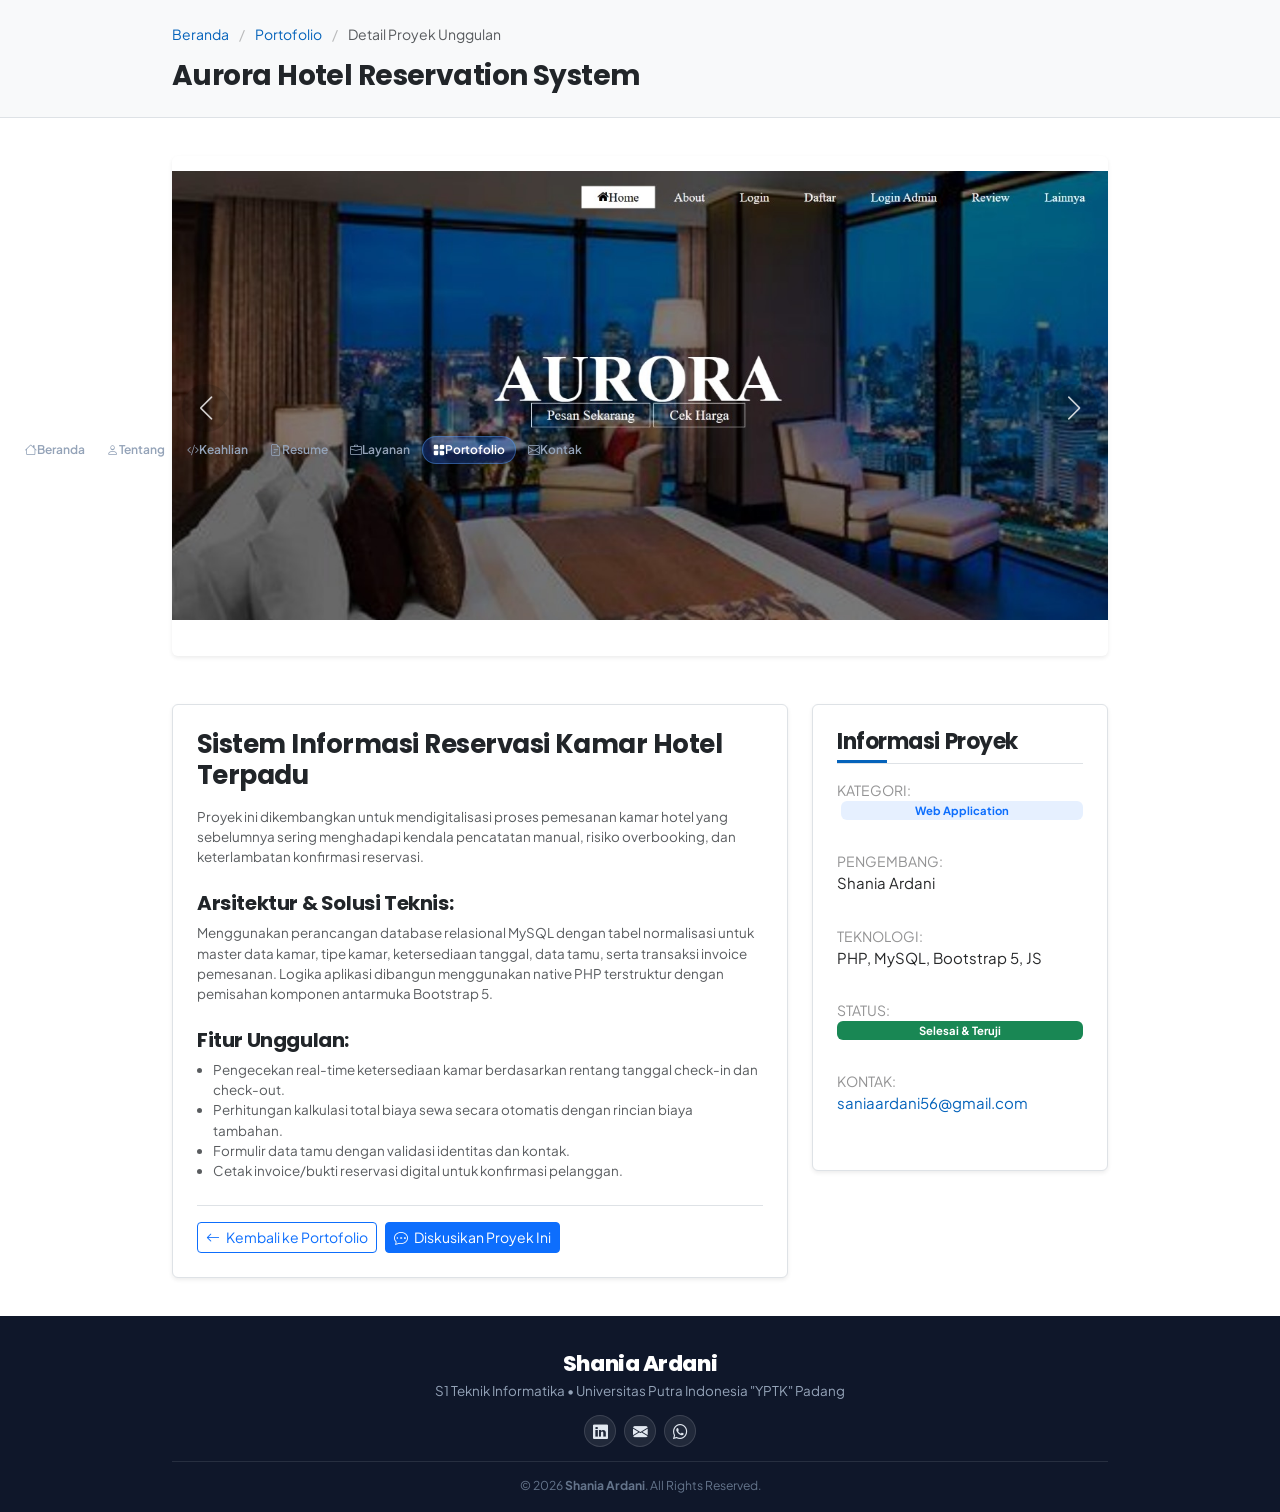
<file: portfolio-details.html>
<!DOCTYPE html>
<html lang="id">

<head>
  <meta charset="utf-8">
  <meta content="width=device-width, initial-scale=1.0" name="viewport">
  <title>Detail Proyek - Portofolio Shania Ardani</title>
  <meta content="Rincian teknis dan arsitektur proyek pengembangan sistem oleh Shania Ardani." name="description">
  <meta content="Shania Ardani, Proyek Web, Aurora Hotel, Staff Attendance, Expo Go, Portofolio" name="keywords">

  <!-- Favicons -->
  <link href="assets/img/favicon.png" rel="icon">
  <link href="assets/img/apple-touch-icon.png" rel="apple-touch-icon">

  <!-- Google Fonts -->
  <link rel="preconnect" href="https://fonts.googleapis.com">
  <link rel="preconnect" href="https://fonts.gstatic.com" crossorigin>
  <link href="https://fonts.googleapis.com/css2?family=Plus+Jakarta+Sans:wght@300;400;500;600;700;800&family=Poppins:wght@400;500;600;700&display=swap" rel="stylesheet">

  <!-- Vendor CSS Files -->
  <link href="assets/vendor/bootstrap/css/bootstrap.min.css" rel="stylesheet">
  <link href="assets/vendor/bootstrap-icons/bootstrap-icons.css" rel="stylesheet">
  <link href="assets/vendor/aos/aos.css" rel="stylesheet">
  <link href="assets/vendor/glightbox/css/glightbox.min.css" rel="stylesheet">
  <link href="assets/vendor/swiper/swiper-bundle.min.css" rel="stylesheet">

  <!-- Main & Custom CSS Files -->
  <link href="assets/css/main.css" rel="stylesheet">
  <link href="assets/css/custom-portfolio.css" rel="stylesheet">
</head>

<body class="portfolio-details-page">

  <header id="header" class="header d-flex flex-column justify-content-center">
    <i class="header-toggle d-xl-none bi bi-list"></i>

    <nav id="navmenu" class="navmenu">
      <ul>
        <li><a href="index.html#hero"><i class="bi bi-house navicon"></i><span>Beranda</span></a></li>
        <li><a href="index.html#about"><i class="bi bi-person navicon"></i><span>Tentang</span></a></li>
        <li><a href="index.html#skills"><i class="bi bi-code-slash navicon"></i><span>Keahlian</span></a></li>
        <li><a href="index.html#resume"><i class="bi bi-file-earmark-text navicon"></i><span>Resume</span></a></li>
        <li><a href="index.html#services"><i class="bi bi-briefcase navicon"></i><span>Layanan</span></a></li>
        <li><a href="index.html#portfolio" class="active"><i class="bi bi-grid-fill navicon"></i><span>Portofolio</span></a></li>
        <li><a href="index.html#contact"><i class="bi bi-envelope navicon"></i><span>Kontak</span></a></li>
      </ul>
    </nav>
  </header>

  <main class="main">

    <!-- Page Title -->
    <div class="page-title py-4 bg-light border-bottom" data-aos="fade">
      <div class="container">
        <nav class="breadcrumbs">
          <ol class="breadcrumb mb-1">
            <li class="breadcrumb-item"><a href="index.html">Beranda</a></li>
            <li class="breadcrumb-item"><a href="index.html#portfolio">Portofolio</a></li>
            <li class="breadcrumb-item active" aria-current="page">Detail Proyek Unggulan</li>
          </ol>
        </nav>
        <h1 class="h2 fw-bold text-dark mb-0">Aurora Hotel Reservation System</h1>
      </div>
    </div><!-- End Page Title -->

    <!-- Portfolio Details Section -->
    <section id="portfolio-details" class="portfolio-details section">

      <div class="container" data-aos="fade-up">

        <div class="portfolio-details-slider swiper init-swiper rounded shadow-sm overflow-hidden mb-4">
          <script type="application/json" class="swiper-config">
            {
              "loop": true,
              "speed": 600,
              "autoplay": {
                "delay": 5000
              },
              "slidesPerView": "auto",
              "navigation": {
                "nextEl": ".swiper-button-next",
                "prevEl": ".swiper-button-prev"
              },
              "pagination": {
                "el": ".swiper-pagination",
                "type": "bullets",
                "clickable": true
              }
            }
          </script>
          <div class="swiper-wrapper align-items-center">
            <div class="swiper-slide">
              <img src="assets/img/masonry-portfolio/masonry-portfolio-6.jpg" alt="Aurora Hotel Reservation" class="img-fluid w-100" style="max-height: 480px; object-fit: cover;">
            </div>
            <div class="swiper-slide">
              <img src="assets/img/masonry-portfolio/masonry-portfolio-9.jpg" alt="Staff Attendance Management" class="img-fluid w-100" style="max-height: 480px; object-fit: cover;">
            </div>
            <div class="swiper-slide">
              <img src="assets/img/masonry-portfolio/masonry-portfolio-1.jpg" alt="FashionStore Mobile App" class="img-fluid w-100" style="max-height: 480px; object-fit: cover;">
            </div>
          </div>
          <div class="swiper-button-prev"></div>
          <div class="swiper-button-next"></div>
          <div class="swiper-pagination"></div>
        </div>

        <div class="row justify-content-between gy-4 mt-2">

          <div class="col-lg-8" data-aos="fade-up">
            <div class="portfolio-description bg-white p-4 rounded shadow-sm border">
              <h2 class="h3 fw-bold text-dark mb-3">Sistem Informasi Reservasi Kamar Hotel Terpadu</h2>
              <p class="text-muted leading-relaxed">
                Proyek ini dikembangkan untuk mendigitalisasi proses pemesanan kamar hotel yang sebelumnya sering menghadapi kendala pencatatan manual, risiko overbooking, dan keterlambatan konfirmasi reservasi.
              </p>
              
              <h4 class="h5 fw-bold text-dark mt-4 mb-2">Arsitektur & Solusi Teknis:</h4>
              <p class="text-muted">
                Menggunakan perancangan database relasional MySQL dengan tabel normalisasi untuk master data kamar, tipe kamar, ketersediaan tanggal, data tamu, serta transaksi invoice pemesanan. Logika aplikasi dibangun menggunakan native PHP terstruktur dengan pemisahan komponen antarmuka Bootstrap 5.
              </p>

              <h4 class="h5 fw-bold text-dark mt-4 mb-2">Fitur Unggulan:</h4>
              <ul class="text-muted ps-3">
                <li>Pengecekan real-time ketersediaan kamar berdasarkan rentang tanggal check-in dan check-out.</li>
                <li>Perhitungan kalkulasi total biaya sewa secara otomatis dengan rincian biaya tambahan.</li>
                <li>Formulir data tamu dengan validasi identitas dan kontak.</li>
                <li>Cetak invoice/bukti reservasi digital untuk konfirmasi pelanggan.</li>
              </ul>

              <div class="mt-4 pt-3 border-top d-flex gap-2">
                <a href="index.html#portfolio" class="btn btn-outline-primary btn-sm">
                  <i class="bi bi-arrow-left me-1"></i> Kembali ke Portofolio
                </a>
                <a href="https://wa.me/6289618654818?text=Halo%20Shania,%20saya%20tertarik%20dengan%20proyek%20web%20Anda." target="_blank" class="btn btn-primary btn-sm">
                  <i class="bi bi-chat-dots me-1"></i> Diskusikan Proyek Ini
                </a>
              </div>
            </div>
          </div>

          <div class="col-lg-4" data-aos="fade-up" data-aos-delay="100">
            <div class="portfolio-info bg-white p-4 rounded shadow-sm border">
              <h3 class="h5 fw-bold text-dark pb-2 mb-3 border-bottom">Informasi Proyek</h3>
              <ul class="list-unstyled mb-0">
                <li class="mb-3"><strong>Kategori:</strong> <span class="badge bg-primary bg-opacity-10 text-primary ms-1">Web Application</span></li>
                <li class="mb-3"><strong>Pengembang:</strong> <span>Shania Ardani</span></li>
                <li class="mb-3"><strong>Teknologi:</strong> <span>PHP, MySQL, Bootstrap 5, JS</span></li>
                <li class="mb-3"><strong>Status:</strong> <span class="badge bg-success">Selesai & Teruji</span></li>
                <li class="mb-3"><strong>Kontak:</strong> <a href="mailto:saniaardani56@gmail.com">saniaardani56@gmail.com</a></li>
              </ul>
            </div>
          </div>

        </div>

      </div>

    </section><!-- /Portfolio Details Section -->

  </main>

  <footer id="footer" class="footer-corporate text-center">
    <div class="container">
      <h3>Shania Ardani</h3>
      <p>S1 Teknik Informatika • Universitas Putra Indonesia "YPTK" Padang</p>
      <div class="footer-social-icons">
        <a href="https://www.linkedin.com/in/shania-ardani-377059323" target="_blank" class="footer-social-link"><i class="bi bi-linkedin"></i></a>
        <a href="mailto:saniaardani56@gmail.com" class="footer-social-link"><i class="bi bi-envelope-fill"></i></a>
        <a href="https://wa.me/6289618654818" target="_blank" class="footer-social-link"><i class="bi bi-whatsapp"></i></a>
      </div>
      <div class="footer-bottom-bar">
        <span>© 2026 <strong>Shania Ardani</strong>. All Rights Reserved.</span>
      </div>
    </div>
  </footer>

  <!-- Scroll Top -->
  <a href="#" id="scroll-top" class="scroll-top d-flex align-items-center justify-content-center"><i class="bi bi-arrow-up-short"></i></a>

  <!-- Preloader -->
  <div id="preloader"></div>

  <!-- Vendor JS Files -->
  <script src="assets/vendor/bootstrap/js/bootstrap.bundle.min.js"></script>
  <script src="assets/vendor/aos/aos.js"></script>
  <script src="assets/vendor/glightbox/js/glightbox.min.js"></script>
  <script src="assets/vendor/swiper/swiper-bundle.min.js"></script>
  <script src="assets/js/main.js"></script>

</body>

</html>
</file>
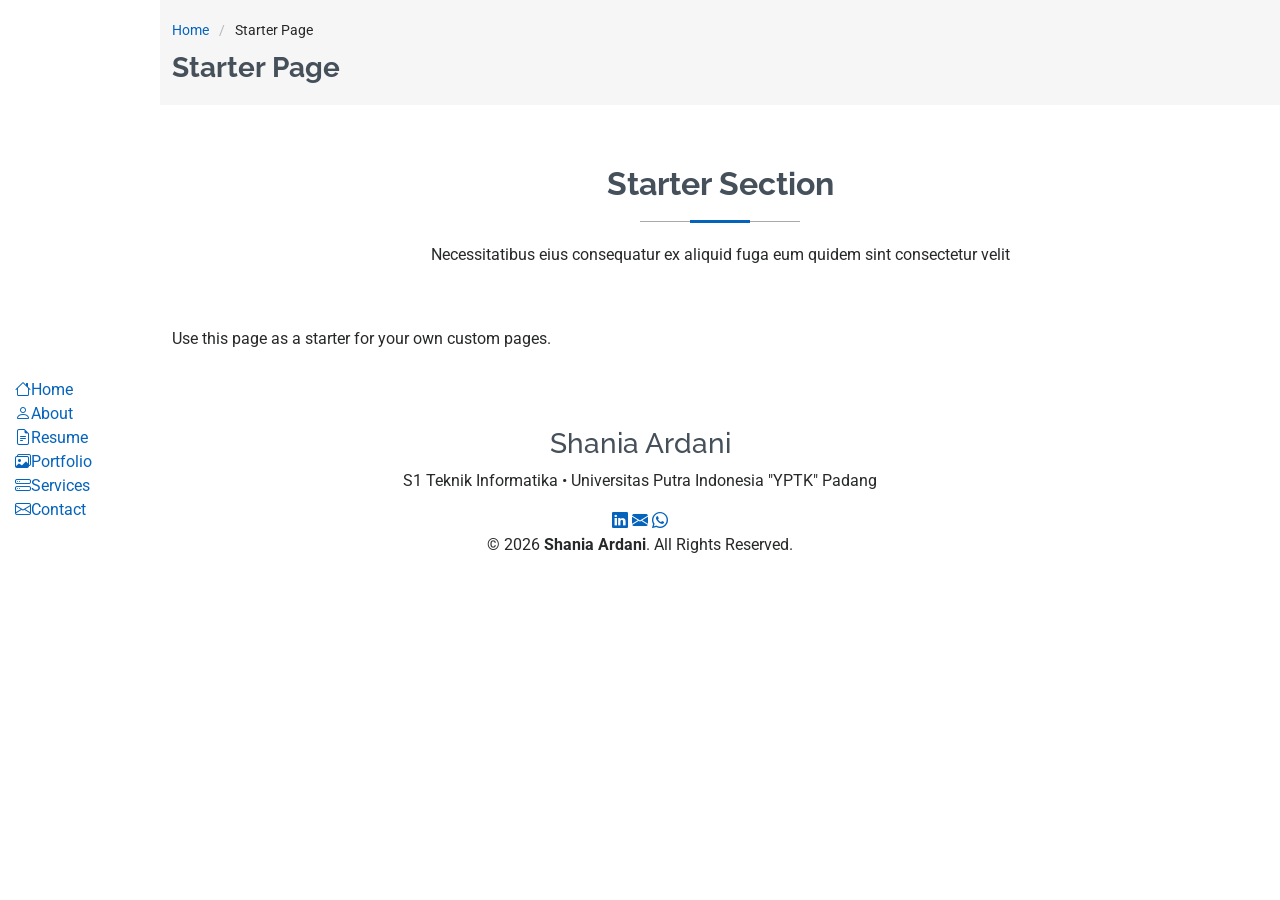
<file: starter-page.html>
<!DOCTYPE html>
<html lang="en">

<head>
  <meta charset="utf-8">
  <meta content="width=device-width, initial-scale=1.0" name="viewport">
  <title>Starter Page - MyResume Bootstrap Template</title>
  <meta content="" name="description">
  <meta content="" name="keywords">

  <!-- Favicons -->
  <link href="assets/img/favicon.png" rel="icon">
  <link href="assets/img/apple-touch-icon.png" rel="apple-touch-icon">

  <!-- Fonts -->
  <link href="https://fonts.googleapis.com" rel="preconnect">
  <link href="https://fonts.gstatic.com" rel="preconnect" crossorigin>
  <link href="https://fonts.googleapis.com/css2?family=Roboto:ital,wght@0,100;0,300;0,400;0,500;0,700;0,900;1,100;1,300;1,400;1,500;1,700;1,900&family=Poppins:ital,wght@0,100;0,200;0,300;0,400;0,500;0,600;0,700;0,800;0,900;1,100;1,200;1,300;1,400;1,500;1,600;1,700;1,800;1,900&family=Raleway:ital,wght@0,100;0,200;0,300;0,400;0,500;0,600;0,700;0,800;0,900;1,100;1,200;1,300;1,400;1,500;1,600;1,700;1,800;1,900&display=swap" rel="stylesheet">

  <!-- Vendor CSS Files -->
  <link href="assets/vendor/bootstrap/css/bootstrap.min.css" rel="stylesheet">
  <link href="assets/vendor/bootstrap-icons/bootstrap-icons.css" rel="stylesheet">
  <link href="assets/vendor/aos/aos.css" rel="stylesheet">
  <link href="assets/vendor/glightbox/css/glightbox.min.css" rel="stylesheet">
  <link href="assets/vendor/swiper/swiper-bundle.min.css" rel="stylesheet">

  <!-- Main CSS File -->
  <link href="assets/css/main.css" rel="stylesheet">

  <!-- =======================================================
  * Template Name: MyResume
  * Template URL: https://bootstrapmade.com/free-html-bootstrap-template-my-resume/
  * Updated: Jun 29 2024 with Bootstrap v5.3.3
  * Author: BootstrapMade.com
  * License: https://bootstrapmade.com/license/
  ======================================================== -->
</head>

<body class="starter-page-page">

  <header id="header" class="header d-flex flex-column justify-content-center">

    <i class="header-toggle d-xl-none bi bi-list"></i>

    <nav id="navmenu" class="navmenu">
      <ul>
        <li><a href="#hero"><i class="bi bi-house navicon"></i><span>Home</span></a></li>
        <li><a href="#about"><i class="bi bi-person navicon"></i><span>About</span></a></li>
        <li><a href="#resume"><i class="bi bi-file-earmark-text navicon"></i><span>Resume</span></a></li>
        <li><a href="#portfolio"><i class="bi bi-images navicon"></i><span>Portfolio</span></a></li>
        <li><a href="#services"><i class="bi bi-hdd-stack navicon"></i><span>Services</span></a></li>
        <li><a href="#contact"><i class="bi bi-envelope navicon"></i><span>Contact</span></a></li>
      </ul>
    </nav>

  </header>

  <main class="main">

    <!-- Page Title -->
    <div class="page-title" data-aos="fade">
      <div class="container">
        <nav class="breadcrumbs">
          <ol>
            <li><a href="index.html">Home</a></li>
            <li class="current">Starter Page</li>
          </ol>
        </nav>
        <h1>Starter Page</h1>
      </div>
    </div><!-- End Page Title -->

    <!-- Starter Section Section -->
    <section id="starter-section" class="starter-section section">

      <!-- Section Title -->
      <div class="container section-title" data-aos="fade-up">
        <h2>Starter Section</h2>
        <p>Necessitatibus eius consequatur ex aliquid fuga eum quidem sint consectetur velit</p>
      </div><!-- End Section Title -->

      <div class="container" data-aos="fade-up">
        <p>Use this page as a starter for your own custom pages.</p>
      </div>

    </section><!-- /Starter Section Section -->

  </main>

  <footer id="footer" class="footer-corporate text-center">
    <div class="container">
      <h3>Shania Ardani</h3>
      <p>S1 Teknik Informatika • Universitas Putra Indonesia "YPTK" Padang</p>
      <div class="footer-social-icons">
        <a href="https://www.linkedin.com/in/shania-ardani-377059323" target="_blank" class="footer-social-link"><i class="bi bi-linkedin"></i></a>
        <a href="mailto:saniaardani56@gmail.com" class="footer-social-link"><i class="bi bi-envelope-fill"></i></a>
        <a href="https://wa.me/6289618654818" target="_blank" class="footer-social-link"><i class="bi bi-whatsapp"></i></a>
      </div>
      <div class="footer-bottom-bar">
        <span>© 2026 <strong>Shania Ardani</strong>. All Rights Reserved.</span>
      </div>
    </div>
  </footer>

  <!-- Scroll Top -->
  <a href="#" id="scroll-top" class="scroll-top d-flex align-items-center justify-content-center"><i class="bi bi-arrow-up-short"></i></a>

  <!-- Preloader -->
  <div id="preloader"></div>

  <!-- Vendor JS Files -->
  <script src="assets/vendor/bootstrap/js/bootstrap.bundle.min.js"></script>
  <script src="assets/vendor/php-email-form/validate.js"></script>
  <script src="assets/vendor/aos/aos.js"></script>
  <script src="assets/vendor/typed.js/typed.umd.js"></script>
  <script src="assets/vendor/purecounter/purecounter_vanilla.js"></script>
  <script src="assets/vendor/waypoints/noframework.waypoints.js"></script>
  <script src="assets/vendor/glightbox/js/glightbox.min.js"></script>
  <script src="assets/vendor/imagesloaded/imagesloaded.pkgd.min.js"></script>
  <script src="assets/vendor/isotope-layout/isotope.pkgd.min.js"></script>
  <script src="assets/vendor/swiper/swiper-bundle.min.js"></script>

  <!-- Main JS File -->
  <script src="assets/js/main.js"></script>

</body>

</html>
</file>
<file: assets/css/custom-portfolio.css>
/* ===================================================================
 * Custom Professional Portfolio Stylesheet - Shania Ardani
 * Standardized for Job Applications (Tech / Software / Web Developer)
 * =================================================================== */

@import url('https://fonts.googleapis.com/css2?family=Plus+Jakarta+Sans:wght@300;400;500;600;700;800&family=Poppins:wght@300;400;500;600;700&display=swap');

:root {
  --font-primary: 'Plus Jakarta Sans', 'Segoe UI', system-ui, sans-serif;
  --font-heading: 'Poppins', var(--font-primary);
  
  /* Modern Corporate Tech Palette */
  --primary: #2563eb;
  --primary-dark: #1d4ed8;
  --primary-darker: #1e3a8a;
  --primary-light: #60a5fa;
  --primary-subtle: #eff6ff;
  --accent-cyan: #06b6d4;
  --accent-indigo: #4f46e5;
  
  --primary-gradient: linear-gradient(135deg, #1e40af 0%, #2563eb 50%, #4f46e5 100%);
  --accent-gradient: linear-gradient(135deg, #2563eb 0%, #06b6d4 100%);
  --dark-gradient: linear-gradient(145deg, #0f172a 0%, #1e293b 100%);
  --glass-bg: rgba(255, 255, 255, 0.85);
  --glass-border: rgba(226, 232, 240, 0.8);
  
  --dark-slate: #0f172a;
  --navy-slate: #1e293b;
  --text-main: #1e293b;
  --text-muted: #64748b;
  --text-light: #94a3b8;
  --surface-white: #ffffff;
  --surface-alt: #f8fafc;
  --border-light: #e2e8f0;
  --border-focus: #93c5fd;
  
  --shadow-sm: 0 1px 2px 0 rgb(0 0 0 / 0.05);
  --shadow-md: 0 4px 6px -1px rgb(0 0 0 / 0.07), 0 2px 4px -2px rgb(0 0 0 / 0.05);
  --shadow-lg: 0 10px 15px -3px rgb(0 0 0 / 0.08), 0 4px 6px -4px rgb(0 0 0 / 0.05);
  --shadow-xl: 0 20px 25px -5px rgb(0 0 0 / 0.1), 0 8px 10px -6px rgb(0 0 0 / 0.06);
  --shadow-primary: 0 10px 25px -5px rgba(37, 99, 235, 0.25);
  
  --radius-sm: 8px;
  --radius-md: 12px;
  --radius-lg: 16px;
  --radius-full: 9999px;
  
  --transition: all 0.3s cubic-bezier(0.4, 0, 0.2, 1);
}

body {
  font-family: var(--font-primary) !important;
  color: var(--text-main);
  background-color: var(--surface-white);
  line-height: 1.5;
  font-size: 0.84rem;
  -webkit-font-smoothing: antialiased;
  -moz-osx-font-smoothing: grayscale;
}

h1, h2, h3, h4, h5, h6 {
  font-family: var(--font-heading) !important;
  color: var(--dark-slate);
  font-weight: 700;
  letter-spacing: -0.02em;
}

/* Global Main & Container Width Limit */
main, .main {
  margin-left: 0 !important;
  width: 100% !important;
}

.container {
  max-width: 960px !important;
}

/* -------------------------------------------------------------
 * Global Section Styling & Typography
 * ------------------------------------------------------------- */
.section {
  padding: 38px 0;
  position: relative;
}

.section-bg-alt {
  background-color: var(--surface-alt);
}

.section-title {
  text-align: center;
  margin-bottom: 20px;
  position: relative;
}

.section-title .badge-sub {
  display: inline-flex;
  align-items: center;
  gap: 4px;
  background: var(--primary-subtle);
  color: var(--primary);
  font-size: 0.68rem;
  font-weight: 700;
  text-transform: uppercase;
  letter-spacing: 0.08em;
  padding: 3px 10px;
  border-radius: var(--radius-full);
  margin-bottom: 6px;
  border: 1px solid rgba(37, 99, 235, 0.15);
}

.section-title h2 {
  font-size: 1.25rem;
  font-weight: 800;
  color: var(--dark-slate);
  margin-bottom: 4px;
}

.section-title p {
  color: var(--text-muted);
  max-width: 540px;
  margin: 0 auto;
  font-size: 0.78rem;
}

.section-title::after {
  content: '';
  display: block;
  width: 32px;
  height: 2.5px;
  background: var(--primary-gradient);
  border-radius: var(--radius-full);
  margin: 8px auto 0;
}

/* -------------------------------------------------------------
 * TOP FIXED NAVBAR (Standard Classic Modern Portfolio)
 * ------------------------------------------------------------- */
.header-top {
  position: fixed;
  top: 0;
  left: 0;
  right: 0;
  height: 50px;
  background: rgba(15, 23, 42, 0.94);
  backdrop-filter: blur(12px);
  -webkit-backdrop-filter: blur(12px);
  border-bottom: 1px solid rgba(255, 255, 255, 0.1);
  z-index: 1000;
  transition: all 0.3s ease;
}

.brand-logo {
  text-decoration: none;
  font-family: var(--font-heading);
  font-weight: 700;
  font-size: 0.95rem;
  color: #ffffff;
}

.brand-logo span.brand-name {
  color: #ffffff;
  letter-spacing: -0.01em;
}

.brand-badge {
  font-size: 0.64rem;
  background: rgba(37, 99, 235, 0.25);
  color: #60a5fa;
  border: 1px solid rgba(96, 165, 250, 0.35);
  padding: 1px 6px;
  border-radius: var(--radius-full);
  font-weight: 700;
}

.navmenu ul {
  display: flex !important;
  align-items: center !important;
  gap: 2px !important;
  list-style: none !important;
  margin: 0 !important;
  padding: 0 !important;
  width: auto !important;
}

.navmenu a {
  color: #94a3b8 !important;
  font-size: 0.75rem !important;
  font-weight: 600 !important;
  padding: 4px 10px !important;
  border-radius: var(--radius-full) !important;
  text-decoration: none !important;
  height: auto !important;
  max-width: none !important;
  width: auto !important;
  background: transparent !important;
  transition: var(--transition) !important;
  white-space: nowrap !important;
}

.navmenu a:hover,
.navmenu a.active {
  color: #ffffff !important;
  background: rgba(37, 99, 235, 0.3) !important;
  border: 1px solid rgba(96, 165, 250, 0.4) !important;
}

.btn-nav-cv {
  background: transparent;
  color: #93c5fd;
  border: 1px solid rgba(147, 197, 253, 0.35);
  font-size: 0.72rem;
  font-weight: 600;
  padding: 3px 10px;
  border-radius: var(--radius-full);
  transition: var(--transition);
  cursor: pointer;
}

.btn-nav-cv:hover {
  background: rgba(37, 99, 235, 0.25);
  color: #ffffff;
}

.btn-nav-hire {
  background: var(--primary-gradient);
  color: #ffffff !important;
  font-size: 0.72rem;
  font-weight: 600;
  padding: 4px 12px;
  border-radius: var(--radius-full);
  text-decoration: none;
  transition: var(--transition);
  box-shadow: 0 2px 8px rgba(37, 99, 235, 0.3);
}

.btn-nav-hire:hover {
  transform: translateY(-1px);
  box-shadow: 0 4px 12px rgba(37, 99, 235, 0.45);
}

.mobile-nav-toggle {
  color: #ffffff;
  font-size: 1.3rem;
  cursor: pointer;
  line-height: 1;
}

@media (max-width: 991px) {
  .navmenu {
    position: fixed;
    top: 56px;
    right: -100%;
    width: 220px;
    bottom: 0;
    background: rgba(15, 23, 42, 0.98);
    backdrop-filter: blur(16px);
    border-left: 1px solid rgba(255, 255, 255, 0.1);
    padding: 20px 16px;
    transition: right 0.3s ease;
    z-index: 9999;
  }
  .header-show .navmenu {
    right: 0;
  }
  .navmenu ul {
    flex-direction: column;
    align-items: flex-start;
    gap: 6px;
  }
  .navmenu a {
    width: 100%;
    padding: 8px 12px;
  }
}

/* -------------------------------------------------------------
 * HERO SECTION - Modern Standard Developer Profile (Centered)
 * ------------------------------------------------------------- */
.hero {
  min-height: auto;
  position: relative;
  background: linear-gradient(135deg, #090d16 0%, #0f172a 60%, #1e293b 100%) !important;
  color: #ffffff;
  padding: 85px 0 45px;
}

.hero::before {
  content: '';
  position: absolute;
  top: -15%;
  right: -5%;
  width: 360px;
  height: 360px;
  background: radial-gradient(circle, rgba(37, 99, 235, 0.18) 0%, rgba(37, 99, 235, 0) 70%);
  border-radius: 50%;
  pointer-events: none;
  z-index: 1;
}

.hero::after {
  content: '';
  position: absolute;
  bottom: -15%;
  left: -5%;
  width: 280px;
  height: 280px;
  background: radial-gradient(circle, rgba(79, 70, 229, 0.15) 0%, rgba(79, 70, 229, 0) 70%);
  border-radius: 50%;
  pointer-events: none;
  z-index: 1;
}

.hero .container {
  position: relative;
  z-index: 2;
}

/* Centered Avatar Frame (Zero Cropping, Crisp 1:1 Aspect Ratio) */
.hero-avatar-center-wrapper {
  position: relative;
  display: inline-block;
  margin-bottom: 12px;
}

.hero-avatar-center {
  width: 125px;
  height: 125px;
  border-radius: 50%;
  padding: 3px;
  background: linear-gradient(135deg, #2563eb 0%, #60a5fa 50%, #4f46e5 100%);
  box-shadow: 0 8px 24px rgba(37, 99, 235, 0.4);
  transition: var(--transition);
  margin: 0 auto;
}

.hero-avatar-center:hover {
  transform: scale(1.05);
  box-shadow: 0 12px 28px rgba(37, 99, 235, 0.55);
}

.hero-avatar-center img {
  width: 100%;
  height: 100%;
  object-fit: cover;
  object-position: center top;
  border-radius: 50%;
  border: 2px solid #0f172a;
  display: block;
}

.hero-avatar-badge {
  position: absolute;
  bottom: 2px;
  right: -6px;
  background: #0f172a;
  border: 1.5px solid #3b82f6;
  color: #60a5fa;
  font-size: 0.72rem;
  font-weight: 700;
  padding: 2px 8px;
  border-radius: var(--radius-full);
  box-shadow: 0 2px 8px rgba(0, 0, 0, 0.4);
  display: flex;
  align-items: center;
  gap: 3px;
}

/* Open to Work Badge */
.hero-status-pill {
  display: inline-flex;
  align-items: center;
  gap: 5px;
  background: rgba(15, 23, 42, 0.75);
  backdrop-filter: blur(8px);
  border: 1px solid rgba(52, 211, 153, 0.4);
  padding: 3px 10px;
  border-radius: var(--radius-full);
  font-size: 0.68rem;
  font-weight: 600;
  color: #e2e8f0;
  margin-bottom: 8px;
  box-shadow: 0 2px 6px rgba(0, 0, 0, 0.25);
}

.status-dot {
  width: 6px;
  height: 6px;
  background-color: #10b981;
  border-radius: 50%;
  box-shadow: 0 0 5px #10b981;
  animation: pulse-green 2s infinite;
}

@keyframes pulse-green {
  0% {
    transform: scale(0.95);
    box-shadow: 0 0 0 0 rgba(16, 185, 129, 0.7);
  }
  70% {
    transform: scale(1);
    box-shadow: 0 0 0 4px rgba(16, 185, 129, 0);
  }
  100% {
    transform: scale(0.95);
    box-shadow: 0 0 0 0 rgba(16, 185, 129, 0);
  }
}

.hero-title {
  font-size: 1.35rem !important;
  font-weight: 800;
  color: #ffffff;
  line-height: 1.25;
  margin-bottom: 3px !important;
  letter-spacing: -0.02em;
}

.hero-title .text-gradient {
  background: linear-gradient(135deg, #60a5fa 0%, #93c5fd 50%, #c7d2fe 100%);
  -webkit-background-clip: text;
  -webkit-text-fill-color: transparent;
}

.hero-subtitle {
  font-size: 0.82rem !important;
  color: #cbd5e1;
  font-weight: 400;
  margin-bottom: 6px !important;
}

.hero-subtitle .typed {
  color: #60a5fa;
  font-weight: 700;
  border-bottom: 1.5px solid #3b82f6;
  padding-bottom: 1px;
}

.hero-bio {
  font-size: 0.78rem !important;
  color: #94a3b8;
  max-width: 520px;
  margin-bottom: 12px !important;
  line-height: 1.55;
}

/* Hero CTA Buttons */
.hero-cta-group {
  display: flex;
  flex-wrap: wrap;
  gap: 6px;
  align-items: center;
  margin-bottom: 12px;
}

.btn-custom-primary {
  display: inline-flex;
  align-items: center;
  gap: 5px;
  background: var(--primary-gradient);
  color: #ffffff !important;
  font-weight: 600;
  font-size: 0.72rem;
  padding: 5px 12px;
  border-radius: var(--radius-full);
  border: 1px solid rgba(255, 255, 255, 0.2);
  box-shadow: var(--shadow-primary);
  transition: var(--transition);
  text-decoration: none;
}

.btn-custom-primary:hover {
  transform: translateY(-1px);
  box-shadow: 0 6px 14px -3px rgba(37, 99, 235, 0.4);
  color: #ffffff !important;
}

.btn-custom-secondary {
  display: inline-flex;
  align-items: center;
  gap: 5px;
  background: rgba(255, 255, 255, 0.12);
  backdrop-filter: blur(6px);
  color: #ffffff !important;
  font-weight: 600;
  font-size: 0.72rem;
  padding: 5px 12px;
  border-radius: var(--radius-full);
  border: 1px solid rgba(255, 255, 255, 0.2);
  transition: var(--transition);
  text-decoration: none;
}

.btn-custom-secondary:hover {
  background: rgba(255, 255, 255, 0.2);
  transform: translateY(-1px);
  color: #ffffff !important;
  border-color: rgba(255, 255, 255, 0.4);
}

.btn-custom-outline {
  display: inline-flex;
  align-items: center;
  gap: 4px;
  background: transparent;
  color: #93c5fd !important;
  font-weight: 600;
  font-size: 0.72rem;
  padding: 5px 12px;
  border-radius: var(--radius-full);
  border: 1px solid rgba(147, 197, 253, 0.35);
  transition: var(--transition);
  text-decoration: none;
  cursor: pointer;
}

.btn-custom-outline:hover {
  background: rgba(37, 99, 235, 0.2);
  border-color: #60a5fa;
  color: #ffffff !important;
}

/* Hero Social Links */
.hero-socials {
  display: flex;
  align-items: center;
  gap: 6px;
}

.hero-socials .social-label {
  font-size: 0.75rem;
  color: #94a3b8;
  font-weight: 500;
  margin-right: 2px;
}

.hero-social-btn {
  display: inline-flex;
  align-items: center;
  justify-content: center;
  width: 30px;
  height: 30px;
  background: rgba(255, 255, 255, 0.08);
  backdrop-filter: blur(6px);
  border: 1px solid rgba(255, 255, 255, 0.12);
  border-radius: var(--radius-full);
  color: #e2e8f0;
  font-size: 0.88rem;
  transition: var(--transition);
}

.hero-social-btn:hover {
  background: var(--primary);
  color: #ffffff;
  transform: translateY(-1px);
  border-color: var(--primary-light);
  box-shadow: 0 4px 10px rgba(37, 99, 235, 0.3);
}

/* About Profile Photo Card */
.about-photo-wrapper {
  position: relative;
  max-width: 250px;
  margin: 0 auto;
}

.about-photo-card {
  border-radius: var(--radius-md);
  overflow: hidden;
  box-shadow: var(--shadow-sm);
  transition: var(--transition);
  border: 1px solid var(--border-light);
}

.about-photo-card:hover {
  transform: translateY(-2px);
  box-shadow: var(--shadow-md);
  border-color: rgba(37, 99, 235, 0.25);
}

.about-photo-card img {
  border-radius: calc(var(--radius-md) - 2px);
  width: 100%;
  height: auto;
  max-height: 290px;
  object-fit: cover;
  display: block;
}

/* -------------------------------------------------------------
 * ABOUT SECTION - Professional Profile & Key Facts
 * ------------------------------------------------------------- */
.about-card-main {
  background: var(--surface-white);
  border-radius: var(--radius-md);
  padding: 22px 24px;
  border: 1px solid var(--border-light);
  box-shadow: var(--shadow-sm);
  height: 100%;
}

.about-card-main .lead-pitch {
  font-size: 0.96rem;
  font-weight: 600;
  color: var(--dark-slate);
  line-height: 1.55;
  margin-bottom: 12px;
  border-left: 3px solid var(--primary);
  padding-left: 14px;
}

.about-card-main p {
  color: var(--text-muted);
  font-size: 0.85rem;
  margin-bottom: 10px;
  line-height: 1.6;
}

.quick-facts-grid {
  display: grid;
  grid-template-columns: repeat(2, 1fr);
  gap: 10px;
  margin-top: 16px;
}

.fact-item {
  display: flex;
  align-items: flex-start;
  gap: 10px;
  padding: 10px 12px;
  background: var(--surface-alt);
  border-radius: var(--radius-sm);
  border: 1px solid var(--border-light);
  transition: var(--transition);
}

.fact-item:hover {
  background: var(--primary-subtle);
  border-color: rgba(37, 99, 235, 0.2);
}

.fact-icon {
  display: flex;
  align-items: center;
  justify-content: center;
  width: 30px;
  height: 30px;
  border-radius: var(--radius-sm);
  background: rgba(37, 99, 235, 0.1);
  color: var(--primary);
  font-size: 0.95rem;
  flex-shrink: 0;
}

.fact-text .fact-label {
  font-size: 0.7rem;
  text-transform: uppercase;
  font-weight: 700;
  color: var(--text-muted);
  display: block;
  margin-bottom: 1px;
}

.fact-text .fact-value {
  font-size: 0.82rem;
  font-weight: 700;
  color: var(--dark-slate);
  line-height: 1.3;
}

/* Highlight Stat Counters */
.stats-banner {
  background: linear-gradient(135deg, #0f172a 0%, #1e293b 100%);
  border-radius: var(--radius-md);
  padding: 18px 14px;
  color: #ffffff;
  box-shadow: var(--shadow-md);
  margin-top: 18px;
}

.stat-box {
  text-align: center;
  padding: 4px;
}

.stat-box .stat-number {
  font-size: 1.65rem;
  font-weight: 800;
  color: #60a5fa;
  font-family: var(--font-heading);
  line-height: 1;
  margin-bottom: 4px;
}

.stat-box .stat-label {
  font-size: 0.76rem;
  font-weight: 600;
  color: #cbd5e1;
  text-transform: uppercase;
  letter-spacing: 0.05em;
  margin-bottom: 2px;
}

.stat-box .stat-desc {
  font-size: 0.7rem;
  color: #94a3b8;
  margin: 0;
}

/* -------------------------------------------------------------
 * TRAINING & CERTIFICATION SHOWCASE (Mediatama Web Indonesia)
 * ------------------------------------------------------------- */
.training-showcase-card {
  background: var(--surface-white);
  border-radius: var(--radius-md);
  padding: 20px;
  border: 1px solid var(--border-light);
  box-shadow: var(--shadow-sm);
  position: relative;
  overflow: hidden;
  transition: var(--transition);
}

.training-showcase-card:hover {
  border-color: rgba(37, 99, 235, 0.3);
  box-shadow: 0 10px 25px rgba(37, 99, 235, 0.08);
}

.training-title {
  font-size: 0.98rem;
  font-weight: 700;
  color: var(--dark-slate);
  line-height: 1.35;
}

.training-gallery-item {
  position: relative;
  display: block;
  height: 92px;
  border-radius: var(--radius-sm);
  overflow: hidden;
  border: 1px solid var(--border-light);
  box-shadow: 0 2px 6px rgba(0, 0, 0, 0.04);
  transition: var(--transition);
}

.training-gallery-item img {
  width: 100%;
  height: 100%;
  object-fit: cover;
  transition: transform 0.35s ease;
}

.training-gallery-item:hover img {
  transform: scale(1.08);
}

.gallery-overlay-badge {
  position: absolute;
  bottom: 5px;
  left: 5px;
  background: rgba(15, 23, 42, 0.75);
  backdrop-filter: blur(4px);
  -webkit-backdrop-filter: blur(4px);
  color: #ffffff;
  font-size: 0.65rem;
  font-weight: 600;
  padding: 2px 6px;
  border-radius: 4px;
  pointer-events: none;
  display: inline-flex;
  align-items: center;
  gap: 3px;
}

.tech-pill-sm {
  display: inline-flex;
  align-items: center;
  background: var(--surface-alt);
  border: 1px solid var(--border-light);
  color: #334155;
  font-size: 0.75rem;
  font-weight: 600;
  padding: 4px 10px;
  border-radius: var(--radius-full);
  transition: var(--transition);
}

.tech-pill-sm:hover {
  background: var(--primary-subtle);
  border-color: rgba(37, 99, 235, 0.25);
  color: var(--primary);
}

/* -------------------------------------------------------------
 * SKILLS & COMPETENCIES - Categorized Tech List (Compact & Clean)
 * ------------------------------------------------------------- */
.skills-list-wrapper {
  background: var(--surface-white);
  border-radius: var(--radius-md);
  border: 1px solid var(--border-light);
  box-shadow: 0 1px 4px rgba(0, 0, 0, 0.04);
  padding: 18px 22px;
  display: flex;
  flex-direction: column;
  gap: 12px;
}

.skill-list-row {
  display: flex;
  align-items: center;
  gap: 16px;
  padding-bottom: 12px;
  border-bottom: 1px solid #f1f5f9;
}

.skill-list-row:last-child {
  padding-bottom: 0;
  border-bottom: none;
}

.skill-list-cat {
  min-width: 150px;
  font-size: 0.86rem;
  color: var(--dark-slate);
  display: flex;
  align-items: center;
  flex-shrink: 0;
}

.skill-list-items {
  display: flex;
  flex-wrap: wrap;
  gap: 6px;
  align-items: center;
}

.skill-tag {
  font-size: 0.76rem;
  font-weight: 600;
  color: var(--navy-slate);
  background: var(--surface-alt);
  border: 1px solid var(--border-light);
  padding: 3px 10px;
  border-radius: var(--radius-full);
  display: inline-flex;
  align-items: center;
  transition: var(--transition);
}

.skill-tag:hover {
  background: var(--primary-subtle);
  color: var(--primary);
  border-color: rgba(37, 99, 235, 0.25);
  transform: translateY(-1px);
}

@media (max-width: 767px) {
  .skill-list-row {
    flex-direction: column;
    align-items: flex-start;
    gap: 8px;
  }
  .skill-list-cat {
    min-width: auto;
  }
}

/* -------------------------------------------------------------
 * CERTIFICATES & CREDENTIALS SECTION
 * ------------------------------------------------------------- */
.certificates {
  background: var(--surface-alt);
}

.certificate-card {
  background: var(--surface-white);
  border-radius: var(--radius-md);
  padding: 16px;
  border: 1px solid var(--border-light);
  box-shadow: var(--shadow-sm);
  transition: var(--transition);
}

.certificate-card:hover {
  transform: translateY(-4px);
  border-color: rgba(37, 99, 235, 0.3);
  box-shadow: 0 12px 28px rgba(37, 99, 235, 0.09);
}

.cert-preview-frame {
  position: relative;
  display: block;
  border-radius: var(--radius-sm);
  overflow: hidden;
  border: 1px solid var(--border-light);
  background: #f8fafc;
  height: 200px;
}

.cert-img {
  width: 100%;
  height: 100%;
  object-fit: cover;
  object-position: center top;
  transition: transform 0.4s ease;
}

.cert-overlay-hover {
  position: absolute;
  top: 0;
  left: 0;
  width: 100%;
  height: 100%;
  background: rgba(15, 23, 42, 0.6);
  backdrop-filter: blur(2px);
  -webkit-backdrop-filter: blur(2px);
  display: flex;
  align-items: center;
  justify-content: center;
  opacity: 0;
  transition: var(--transition);
}

.cert-preview-frame:hover .cert-overlay-hover {
  opacity: 1;
}

.cert-preview-frame:hover .cert-img {
  transform: scale(1.05);
}

.cert-view-btn {
  color: #ffffff;
  background: var(--primary);
  font-size: 0.76rem;
  font-weight: 600;
  padding: 6px 14px;
  border-radius: var(--radius-full);
  box-shadow: 0 4px 12px rgba(37, 99, 235, 0.4);
}

.cert-title {
  font-size: 0.98rem;
  font-weight: 700;
  color: var(--dark-slate);
  line-height: 1.35;
}

.btn-cert-action {
  font-size: 0.76rem;
  font-weight: 600;
  color: var(--primary);
  background: var(--primary-subtle);
  padding: 3px 10px;
  border-radius: var(--radius-full);
  display: inline-flex;
  align-items: center;
  gap: 4px;
  transition: var(--transition);
  text-decoration: none;
}

.btn-cert-action:hover {
  background: var(--primary);
  color: #ffffff;
}

/* -------------------------------------------------------------
 * PORTFOLIO & FEATURED PROJECTS SHOWCASE
 * ------------------------------------------------------------- */
#portfolio .container {
  max-width: 940px !important;
}

.portfolio-filters {
  display: flex;
  justify-content: center;
  gap: 6px;
  flex-wrap: wrap;
  list-style: none;
  padding: 0;
  margin: 0 auto 18px;
}

.portfolio-filters li {
  background: var(--surface-white);
  border: 1px solid var(--border-light);
  color: var(--text-muted);
  font-weight: 600;
  font-size: 0.76rem;
  padding: 4px 14px;
  border-radius: var(--radius-full);
  transition: var(--transition);
  cursor: pointer;
}

.portfolio-filters li:hover,
.portfolio-filters li.filter-active {
  background: var(--primary-gradient);
  color: #ffffff;
  border-color: transparent;
  box-shadow: var(--shadow-primary);
}

.project-card-modern {
  background: var(--surface-white);
  border-radius: var(--radius-md);
  overflow: hidden;
  border: 1px solid var(--border-light);
  box-shadow: 0 1px 4px rgba(0, 0, 0, 0.04);
  transition: var(--transition);
  display: flex;
  flex-direction: column;
  height: 100%;
}

.project-card-modern:hover {
  transform: translateY(-3px);
  box-shadow: 0 8px 16px -4px rgba(0, 0, 0, 0.08);
  border-color: rgba(37, 99, 235, 0.2);
}

.project-thumb {
  position: relative;
  overflow: hidden;
  height: 135px;
  background-color: #0f172a;
}

.project-thumb img {
  width: 100%;
  height: 100%;
  object-fit: cover;
  transition: transform 0.4s ease;
}

.project-card-modern:hover .project-thumb img {
  transform: scale(1.04);
}

.project-category-badge {
  position: absolute;
  top: 8px;
  left: 8px;
  background: rgba(15, 23, 42, 0.85);
  backdrop-filter: blur(5px);
  color: #ffffff;
  font-size: 0.62rem;
  font-weight: 700;
  text-transform: uppercase;
  letter-spacing: 0.05em;
  padding: 3px 8px;
  border-radius: var(--radius-full);
  border: 1px solid rgba(255, 255, 255, 0.15);
  z-index: 2;
}

.project-thumb-overlay {
  position: absolute;
  inset: 0;
  background: linear-gradient(to top, rgba(15, 23, 42, 0.8) 0%, rgba(15, 23, 42, 0.15) 60%, transparent 100%);
  opacity: 0;
  transition: var(--transition);
  display: flex;
  align-items: center;
  justify-content: center;
  gap: 8px;
  z-index: 3;
}

.project-card-modern:hover .project-thumb-overlay {
  opacity: 1;
}

.overlay-action-btn {
  width: 30px;
  height: 30px;
  border-radius: 50%;
  background: rgba(255, 255, 255, 0.95);
  color: var(--dark-slate);
  display: flex;
  align-items: center;
  justify-content: center;
  font-size: 0.85rem;
  transition: var(--transition);
  text-decoration: none;
}

.overlay-action-btn:hover {
  background: var(--primary);
  color: #ffffff;
  transform: scale(1.08);
}

.project-body {
  padding: 12px 14px;
  display: flex;
  flex-direction: column;
  flex-grow: 1;
}

.project-title {
  font-size: 0.94rem;
  font-weight: 700;
  color: var(--dark-slate);
  margin-bottom: 4px;
  line-height: 1.3;
}

.project-desc {
  font-size: 0.78rem;
  color: var(--text-muted);
  margin-bottom: 10px;
  line-height: 1.45;
  flex-grow: 1;
  display: -webkit-box;
  -webkit-line-clamp: 2;
  -webkit-box-orient: vertical;
  overflow: hidden;
}

.project-tech-stack {
  display: flex;
  flex-wrap: wrap;
  gap: 4px;
  margin-bottom: 10px;
}

.tech-tag {
  font-size: 0.68rem;
  font-weight: 600;
  background: var(--surface-alt);
  color: var(--navy-slate);
  padding: 1px 6px;
  border-radius: 4px;
  border: 1px solid var(--border-light);
}

.project-footer-actions {
  display: flex;
  gap: 6px;
  padding-top: 8px;
  border-top: 1px solid var(--border-light);
}

.btn-project-detail {
  width: 100%;
  display: inline-flex;
  align-items: center;
  justify-content: center;
  gap: 5px;
  padding: 5px 10px;
  background: var(--primary-subtle);
  color: var(--primary);
  font-weight: 700;
  font-size: 0.76rem;
  border-radius: 6px;
  border: 1px solid rgba(37, 99, 235, 0.15);
  transition: var(--transition);
  cursor: pointer;
  text-decoration: none;
}

.btn-project-detail:hover {
  background: var(--primary);
  color: #ffffff;
  border-color: var(--primary);
}

/* -------------------------------------------------------------
 * CONTACT SECTION - Recruiter Connect & Fast Contact Cards
 * ------------------------------------------------------------- */
.contact-fast-card {
  background: var(--surface-white);
  border-radius: var(--radius-md);
  padding: 14px 16px;
  border: 1px solid var(--border-light);
  box-shadow: 0 1px 3px rgba(0, 0, 0, 0.03);
  display: flex;
  align-items: flex-start;
  gap: 12px;
  transition: var(--transition);
  height: 100%;
}

.contact-fast-card:hover {
  transform: translateY(-2px);
  box-shadow: var(--shadow-md);
  border-color: rgba(37, 99, 235, 0.25);
}

.contact-icon-box {
  width: 36px;
  height: 36px;
  border-radius: var(--radius-sm);
  background: var(--primary-subtle);
  color: var(--primary);
  display: flex;
  align-items: center;
  justify-content: center;
  font-size: 1.1rem;
  flex-shrink: 0;
}

.contact-fast-card.wa-card .contact-icon-box {
  background: rgba(37, 211, 102, 0.12);
  color: #25d366;
}

.contact-fast-card.mail-card .contact-icon-box {
  background: rgba(37, 99, 235, 0.12);
  color: #2563eb;
}

.contact-fast-card.loc-card .contact-icon-box {
  background: rgba(239, 68, 68, 0.12);
  color: #ef4444;
}

.contact-info-content h4 {
  font-size: 0.9rem;
  font-weight: 700;
  color: var(--dark-slate);
  margin-bottom: 2px;
}

.contact-info-content p {
  font-size: 0.78rem;
  color: var(--text-muted);
  margin-bottom: 4px;
}

.contact-action-link {
  font-size: 0.76rem;
  font-weight: 700;
  color: var(--primary);
  display: inline-flex;
  align-items: center;
  gap: 4px;
  transition: var(--transition);
}

.contact-action-link:hover {
  color: var(--primary-dark);
  gap: 6px;
}

/* -------------------------------------------------------------
 * MODAL POPUPS (Project Details & CV Quick View)
 * ------------------------------------------------------------- */
.modal-content {
  border-radius: var(--radius-md);
  border: 1px solid var(--border-light);
  box-shadow: var(--shadow-xl);
  overflow: hidden;
}

.modal-header {
  background: linear-gradient(135deg, #0f172a 0%, #1e293b 100%);
  color: #ffffff;
  padding: 14px 20px;
  border-bottom: none;
}

.modal-header .modal-title {
  color: #ffffff;
  font-weight: 700;
  font-size: 1.1rem;
}

.modal-header .btn-close {
  filter: invert(1) grayscale(100%) brightness(200%);
}

.modal-body {
  padding: 20px;
  color: var(--text-main);
  font-size: 0.88rem;
}

.modal-footer {
  background: var(--surface-alt);
  border-top: 1px solid var(--border-light);
  padding: 12px 20px;
}

/* CV Document View in Modal */
.cv-preview-paper {
  background: #ffffff;
  border: 1px solid var(--border-light);
  border-radius: var(--radius-sm);
  padding: 20px;
  font-size: 0.84rem;
  color: var(--dark-slate);
}

.cv-preview-header {
  border-bottom: 2px solid var(--primary);
  padding-bottom: 12px;
  margin-bottom: 14px;
}

.cv-section-title {
  font-size: 0.9rem;
  font-weight: 800;
  color: var(--primary-dark);
  text-transform: uppercase;
  letter-spacing: 0.05em;
  border-bottom: 1px solid var(--border-light);
  padding-bottom: 4px;
  margin: 14px 0 8px;
}

/* -------------------------------------------------------------
 * FLOATING RECRUITER WHATSAPP WIDGET
 * ------------------------------------------------------------- */
.floating-wa-btn {
  position: fixed;
  bottom: 20px;
  right: 20px;
  width: 46px;
  height: 46px;
  background: #25d366;
  color: #ffffff !important;
  border-radius: 50%;
  display: flex;
  align-items: center;
  justify-content: center;
  font-size: 1.4rem;
  box-shadow: 0 6px 18px rgba(37, 211, 102, 0.4);
  z-index: 999;
  transition: var(--transition);
  text-decoration: none;
}

.floating-wa-btn:hover {
  transform: scale(1.08) translateY(-2px);
  box-shadow: 0 10px 22px rgba(37, 211, 102, 0.5);
  color: #ffffff !important;
}

.floating-wa-tooltip {
  position: absolute;
  right: 56px;
  background: rgba(15, 23, 42, 0.9);
  backdrop-filter: blur(6px);
  color: #ffffff;
  font-size: 0.74rem;
  font-weight: 600;
  padding: 4px 10px;
  border-radius: var(--radius-full);
  white-space: nowrap;
  pointer-events: none;
  opacity: 0;
  transform: translateX(8px);
  transition: var(--transition);
}

.floating-wa-btn:hover .floating-wa-tooltip {
  opacity: 1;
  transform: translateX(0);
}

/* -------------------------------------------------------------
 * FOOTER ENHANCEMENTS
 * ------------------------------------------------------------- */
.footer-corporate {
  background: #0f172a;
  color: #94a3b8;
  padding: 35px 0 18px;
}

.footer-corporate h3 {
  color: #ffffff;
  font-size: 1.35rem;
  font-weight: 800;
  margin-bottom: 4px;
}

.footer-corporate p {
  color: #94a3b8;
  font-size: 0.84rem;
  margin-bottom: 12px;
}

.footer-social-icons {
  display: flex;
  justify-content: center;
  gap: 8px;
  margin: 14px 0;
}

.footer-social-link {
  width: 32px;
  height: 32px;
  border-radius: 50%;
  background: rgba(255, 255, 255, 0.08);
  border: 1px solid rgba(255, 255, 255, 0.12);
  display: flex;
  align-items: center;
  justify-content: center;
  color: #e2e8f0;
  font-size: 0.92rem;
  transition: var(--transition);
}

.footer-social-link:hover {
  background: var(--primary);
  color: #ffffff;
  transform: translateY(-2px);
}

.footer-bottom-bar {
  border-top: 1px solid rgba(255, 255, 255, 0.1);
  padding-top: 14px;
  font-size: 0.76rem;
  color: #64748b;
}

/* -------------------------------------------------------------
 * RESPONSIVE ADJUSTMENTS
 * ------------------------------------------------------------- */
@media (max-width: 991px) {
  .hero-title {
    font-size: 1.25rem !important;
  }
  .quick-facts-grid {
    grid-template-columns: 1fr;
  }
}

@media (max-width: 767px) {
  .hero {
    padding: 65px 0 28px !important;
    text-align: center;
  }
  .hero-title {
    font-size: 1.18rem !important;
  }
  .hero-subtitle {
    font-size: 0.78rem !important;
  }
  .hero-bio {
    font-size: 0.75rem !important;
  }
  .hero-cta-group {
    justify-content: center;
  }
  .hero-socials {
    justify-content: center;
  }
  .stats-banner {
    padding: 12px 8px;
  }
  .stat-box {
    margin-bottom: 8px;
  }
}
</file>
<file: assets/css/main.css>
/**
* Template Name: MyResume
* Template URL: https://bootstrapmade.com/free-html-bootstrap-template-my-resume/
* Updated: Jun 29 2024 with Bootstrap v5.3.3
* Author: BootstrapMade.com
* License: https://bootstrapmade.com/license/
*/

/*--------------------------------------------------------------
# Font & Color Variables
# Help: https://bootstrapmade.com/color-system/
--------------------------------------------------------------*/
/* Fonts */
:root {
  --default-font: "Roboto",  system-ui, -apple-system, "Segoe UI", Roboto, "Helvetica Neue", Arial, "Noto Sans", "Liberation Sans", sans-serif, "Apple Color Emoji", "Segoe UI Emoji", "Segoe UI Symbol", "Noto Color Emoji";
  --heading-font: "Raleway",  sans-serif;
  --nav-font: "Poppins",  sans-serif;
}

/* Global Colors - The following color variables are used throughout the website. Updating them here will change the color scheme of the entire website */
:root { 
  --background-color: #ffffff; /* Background color for the entire website, including individual sections */
  --default-color: #272829; /* Default color used for the majority of the text content across the entire website */
  --heading-color: #45505b; /* Color for headings, subheadings and title throughout the website */
  --accent-color: #0563bb; /* Accent color that represents your brand on the website. It's used for buttons, links, and other elements that need to stand out */
  --surface-color: #ffffff; /* The surface color is used as a background of boxed elements within sections, such as cards, icon boxes, or other elements that require a visual separation from the global background. */
  --contrast-color: #ffffff; /* Contrast color for text, ensuring readability against backgrounds of accent, heading, or default colors. */
}

/* Nav Menu Colors - The following color variables are used specifically for the navigation menu. They are separate from the global colors to allow for more customization options */
:root {
  --nav-color: #45505b;  /* The default color of the main navmenu links */
  --nav-hover-color: #0563bb; /* Applied to main navmenu links when they are hovered over or active */
  --nav-mobile-background-color: #ffffff; /* Used as the background color for mobile navigation menu */
  --nav-dropdown-background-color: #ffffff; /* Used as the background color for dropdown items that appear when hovering over primary navigation items */
  --nav-dropdown-color: #212529; /* Used for navigation links of the dropdown items in the navigation menu. */
  --nav-dropdown-hover-color: #0563bb; /* Similar to --nav-hover-color, this color is applied to dropdown navigation links when they are hovered over. */
}

/* Color Presets - These classes override global colors when applied to any section or element, providing reuse of the sam color scheme. */

.light-background {
  --background-color: #f9f9f9;
  --surface-color: #ffffff;
}

.dark-background {
  --background-color: #060606;
  --default-color: #ffffff;
  --heading-color: #ffffff;
  --surface-color: #252525;
  --contrast-color: #ffffff;
}

/* Smooth scroll */
:root {
  scroll-behavior: smooth;
}

/*--------------------------------------------------------------
# General Styling & Shared Classes
--------------------------------------------------------------*/
body {
  color: var(--default-color);
  background-color: var(--background-color);
  font-family: var(--default-font);
}

a {
  color: var(--accent-color);
  text-decoration: none;
  transition: 0.3s;
}

a:hover {
  color: color-mix(in srgb, var(--accent-color), transparent 25%);
  text-decoration: none;
}

h1,
h2,
h3,
h4,
h5,
h6 {
  color: var(--heading-color);
  font-family: var(--heading-font);
}

/* PHP Email Form Messages
------------------------------*/
.php-email-form .error-message {
  display: none;
  background: #df1529;
  color: #ffffff;
  text-align: left;
  padding: 15px;
  margin-bottom: 24px;
  font-weight: 600;
}

.php-email-form .sent-message {
  display: none;
  color: #ffffff;
  background: #059652;
  text-align: center;
  padding: 15px;
  margin-bottom: 24px;
  font-weight: 600;
}

.php-email-form .loading {
  display: none;
  background: var(--surface-color);
  text-align: center;
  padding: 15px;
  margin-bottom: 24px;
}

.php-email-form .loading:before {
  content: "";
  display: inline-block;
  border-radius: 50%;
  width: 24px;
  height: 24px;
  margin: 0 10px -6px 0;
  border: 3px solid var(--accent-color);
  border-top-color: var(--surface-color);
  animation: php-email-form-loading 1s linear infinite;
}

@keyframes php-email-form-loading {
  0% {
    transform: rotate(0deg);
  }

  100% {
    transform: rotate(360deg);
  }
}

/*--------------------------------------------------------------
# Global Header
--------------------------------------------------------------*/
.header {
  color: var(--default-color);
  position: fixed;
  top: 0;
  left: 0;
  bottom: 0;
  padding: 0 15px;
  transition: all ease-in-out 0.3s;
  overflow-y: auto;
  z-index: 997;
  min-width: 200px;
}

@media (max-width: 1199px) {
  .header {
    background-color: var(--background-color);
    border-right: 1px solid color-mix(in srgb, var(--default-color), transparent 90%);
    width: 300px;
    left: -100%;
  }
}

@media (min-width: 1200px) and (max-width: 1600px) {
  .header~main {
    margin-left: 160px;
  }

  .header~main .hero {
    margin-left: -160px;
    width: 100vw;
  }
}

.header.header-show {
  left: 0;
}

.header .header-toggle {
  color: var(--contrast-color);
  background-color: var(--accent-color);
  font-size: 22px;
  display: flex;
  align-items: center;
  justify-content: center;
  width: 40px;
  height: 40px;
  border-radius: 50%;
  cursor: pointer;
  position: fixed;
  top: 15px;
  right: 15px;
  z-index: 9999;
  transition: background-color 0.3s;
}

.header .header-toggle:hover {
  color: var(--contrast-color);
  background-color: color-mix(in srgb, var(--accent-color) 90%, white 15%);
}

/*--------------------------------------------------------------
# Navigation Menu
--------------------------------------------------------------*/
.navmenu {
  padding: 0;
  z-index: 9997;
}

.navmenu ul {
  list-style: none;
  padding: 0;
  margin: 0;
}

.navmenu a,
.navmenu a:focus {
  display: inline-flex;
  align-items: center;
  text-decoration: none;
  transition: 0.3s;
}

/*--------------------------------------------------------------
# Global Footer
--------------------------------------------------------------*/
.footer {
  color: var(--default-color);
  background-color: var(--background-color);
  font-size: 14px;
  text-align: center;
  padding: 30px 0;
  position: relative;
}

.footer h3 {
  font-size: 36px;
  font-weight: 700;
  position: relative;
  padding: 0;
  margin: 0 0 15px 0;
}

.footer p {
  font-size: 15;
  font-style: italic;
  padding: 0;
  margin: 0 0 30px 0;
}

.footer .social-links {
  margin: 0 0 30px 0;
}

.footer .social-links a {
  font-size: 16px;
  display: flex;
  align-items: center;
  justify-content: center;
  background: var(--accent-color);
  color: var(--contrast-color);
  line-height: 1;
  margin: 0 4px;
  border-radius: 50%;
  text-align: center;
  width: 36px;
  height: 36px;
  transition: 0.3s;
}

.footer .social-links a:hover {
  background: color-mix(in srgb, var(--accent-color), transparent 20%);
  text-decoration: none;
}

.footer .copyright {
  padding-top: 25px;
  border-top: 1px solid color-mix(in srgb, var(--default-color), transparent 90%);
}

.footer .credits {
  font-size: 13px;
  padding-top: 5px;
}

/*--------------------------------------------------------------
# Preloader
--------------------------------------------------------------*/
#preloader {
  position: fixed;
  inset: 0;
  z-index: 999999;
  overflow: hidden;
  background: var(--background-color);
  transition: all 0.6s ease-out;
}

#preloader:before {
  content: "";
  position: fixed;
  top: calc(50% - 30px);
  left: calc(50% - 30px);
  border: 6px solid #ffffff;
  border-color: var(--accent-color) transparent var(--accent-color) transparent;
  border-radius: 50%;
  width: 60px;
  height: 60px;
  animation: animate-preloader 1.5s linear infinite;
}

@keyframes animate-preloader {
  0% {
    transform: rotate(0deg);
  }

  100% {
    transform: rotate(360deg);
  }
}

/*--------------------------------------------------------------
# Scroll Top Button
--------------------------------------------------------------*/
.scroll-top {
  position: fixed;
  visibility: hidden;
  opacity: 0;
  right: 15px;
  bottom: -15px;
  z-index: 99999;
  background-color: var(--accent-color);
  width: 44px;
  height: 44px;
  border-radius: 50px;
  transition: all 0.4s;
}

.scroll-top i {
  font-size: 24px;
  color: var(--contrast-color);
  line-height: 0;
}

.scroll-top:hover {
  background-color: color-mix(in srgb, var(--accent-color), transparent 20%);
  color: var(--contrast-color);
}

.scroll-top.active {
  visibility: visible;
  opacity: 1;
  bottom: 15px;
}

/*--------------------------------------------------------------
# Disable aos animation delay on mobile devices
--------------------------------------------------------------*/
@media screen and (max-width: 768px) {
  [data-aos-delay] {
    transition-delay: 0 !important;
  }
}

/*--------------------------------------------------------------
# Global Page Titles & Breadcrumbs
--------------------------------------------------------------*/
.page-title {
  --background-color: color-mix(in srgb, var(--default-color), transparent 96%);
  color: var(--default-color);
  background-color: var(--background-color);
  padding: 20px 0;
  position: relative;
}

.page-title h1 {
  font-size: 28px;
  font-weight: 700;
  margin: 0;
}

.page-title .breadcrumbs ol {
  display: flex;
  flex-wrap: wrap;
  list-style: none;
  padding: 0 0 10px 0;
  margin: 0;
  font-size: 14px;
  font-weight: 400;
}

.page-title .breadcrumbs ol li+li {
  padding-left: 10px;
}

.page-title .breadcrumbs ol li+li::before {
  content: "/";
  display: inline-block;
  padding-right: 10px;
  color: color-mix(in srgb, var(--default-color), transparent 70%);
}

/*--------------------------------------------------------------
# Global Sections
--------------------------------------------------------------*/
section,
.section {
  color: var(--default-color);
  background-color: var(--background-color);
  padding: 60px 0;
  overflow: clip;
}

/*--------------------------------------------------------------
# Global Section Titles
--------------------------------------------------------------*/
.section-title {
  text-align: center;
  padding-bottom: 60px;
  position: relative;
}

.section-title h2 {
  font-size: 32px;
  font-weight: 700;
  margin-bottom: 20px;
  padding-bottom: 20px;
  position: relative;
}

.section-title h2:before {
  content: "";
  position: absolute;
  display: block;
  width: 160px;
  height: 1px;
  background: color-mix(in srgb, var(--default-color), transparent 60%);
  left: 0;
  right: 0;
  bottom: 1px;
  margin: auto;
}

.section-title h2::after {
  content: "";
  position: absolute;
  display: block;
  width: 60px;
  height: 3px;
  background: var(--accent-color);
  left: 0;
  right: 0;
  bottom: 0;
  margin: auto;
}

.section-title p {
  margin-bottom: 0;
}

/*--------------------------------------------------------------
# Hero Section
--------------------------------------------------------------*/
.hero {
  width: 100%;
  min-height: 100vh;
  position: relative;
  padding: 80px 0;
  display: flex;
  align-items: center;
  justify-content: center;
}

.hero img {
  position: absolute;
  inset: 0;
  display: block;
  width: 100%;
  height: 100%;
  object-fit: cover;
  z-index: 1;
}

.hero:before {
  content: "";
  background: color-mix(in srgb, var(--background-color), transparent 30%);
  position: absolute;
  inset: 0;
  z-index: 2;
}

.hero .container {
  position: relative;
  z-index: 3;
}

.hero h2 {
  margin: 0;
  font-size: 64px;
  font-weight: 700;
}

.hero p {
  margin: 5px 0 0 0;
  font-size: 26px;
}

.hero p span {
  letter-spacing: 1px;
  border-bottom: 2px solid var(--accent-color);
}

.hero .social-links {
  margin-top: 25px;
}

.hero .social-links a {
  font-size: 20px;
  display: inline-block;
  color: color-mix(in srgb, var(--default-color), transparent 30%);
  line-height: 1;
  margin-right: 20px;
  transition: 0.3s;
}

.hero .social-links a:hover {
  color: var(--accent-color);
}

@media (max-width: 768px) {
  .hero h2 {
    font-size: 32px;
  }

  .hero p {
    font-size: 20px;
  }
}

/*--------------------------------------------------------------
# About Section
--------------------------------------------------------------*/
.about .content h2 {
  font-weight: 700;
  font-size: 24px;
}

.about .content ul {
  list-style: none;
  padding: 0;
}

.about .content ul li {
  margin-bottom: 20px;
  display: flex;
  align-items: center;
}

.about .content ul strong {
  margin-right: 10px;
}

.about .content ul i {
  font-size: 16px;
  margin-right: 5px;
  color: var(--accent-color);
  line-height: 0;
}

/*--------------------------------------------------------------
# Stats Section
--------------------------------------------------------------*/
.stats i {
  background-color: var(--accent-color);
  color: var(--contrast-color);
  width: 54px;
  height: 54px;
  font-size: 24px;
  border-radius: 50px;
  display: inline-flex;
  align-items: center;
  justify-content: center;
  position: relative;
  z-index: 1;
}

.stats .stats-item {
  margin-top: 10px;
  width: 100%;
  position: relative;
  text-align: center;
  z-index: 0;
}

.stats .stats-item span {
  font-size: 36px;
  display: block;
  font-weight: 700;
  color: color-mix(in srgb, var(--default-color), transparent 20%);
}

.stats .stats-item p {
  padding: 0;
  margin: 0;
  color: color-mix(in srgb, var(--default-color), transparent 50%);
  font-size: 16px;
}

/*--------------------------------------------------------------
# Skills Section
--------------------------------------------------------------*/
.skills .progress {
  height: 60px;
  display: block;
  background: none;
  border-radius: 0;
}

.skills .progress .skill {
  color: var(--heading-color);
  padding: 0;
  margin: 0 0 6px 0;
  text-transform: uppercase;
  display: block;
  font-weight: 600;
  font-family: var(--heading-font);
}

.skills .progress .skill .val {
  float: right;
  font-style: normal;
}

.skills .progress-bar-wrap {
  background: color-mix(in srgb, var(--default-color), transparent 90%);
  height: 10px;
}

.skills .progress-bar {
  width: 1px;
  height: 10px;
  transition: 0.9s;
  background-color: var(--accent-color);
}

/*--------------------------------------------------------------
# Resume Section
--------------------------------------------------------------*/
.resume .resume-title {
  color: var(--heading-color);
  font-size: 26px;
  font-weight: 700;
  margin-top: 20px;
  margin-bottom: 20px;
}

.resume .resume-item {
  padding: 0 0 20px 20px;
  margin-top: -2px;
  border-left: 2px solid var(--accent-color);
  position: relative;
}

.resume .resume-item h4 {
  line-height: 18px;
  font-size: 18px;
  font-weight: 600;
  text-transform: uppercase;
  color: color-mix(in srgb, var(--default-color), transparent 20%);
  margin-bottom: 10px;
}

.resume .resume-item h5 {
  font-size: 16px;
  padding: 5px 15px;
  display: inline-block;
  font-weight: 600;
  margin-bottom: 10px;
}

.resume .resume-item ul {
  padding-left: 20px;
}

.resume .resume-item ul li {
  padding-bottom: 10px;
}

.resume .resume-item:last-child {
  padding-bottom: 0;
}

.resume .resume-item::before {
  content: "";
  position: absolute;
  width: 16px;
  height: 16px;
  border-radius: 50px;
  left: -9px;
  top: 0;
  background: var(--background-color);
  border: 2px solid var(--accent-color);
}

/*--------------------------------------------------------------
# Portfolio Section
--------------------------------------------------------------*/
.portfolio .portfolio-filters {
  padding: 0;
  margin: 0 auto 20px auto;
  list-style: none;
  text-align: center;
}

.portfolio .portfolio-filters li {
  cursor: pointer;
  display: inline-block;
  padding: 8px 20px 10px 20px;
  margin: 0;
  font-size: 15px;
  font-weight: 500;
  line-height: 1;
  margin-bottom: 5px;
  border-radius: 50px;
  transition: all 0.3s ease-in-out;
  font-family: var(--heading-font);
}

.portfolio .portfolio-filters li:hover,
.portfolio .portfolio-filters li.filter-active {
  color: var(--contrast-color);
  background-color: var(--accent-color);
}

.portfolio .portfolio-filters li:first-child {
  margin-left: 0;
}

.portfolio .portfolio-filters li:last-child {
  margin-right: 0;
}

@media (max-width: 575px) {
  .portfolio .portfolio-filters li {
    font-size: 14px;
    margin: 0 0 10px 0;
  }
}

.portfolio .portfolio-item {
  position: relative;
  overflow: hidden;
}

.portfolio .portfolio-item .portfolio-info {
  opacity: 0;
  position: absolute;
  left: 12px;
  right: 12px;
  bottom: -100%;
  z-index: 3;
  transition: all ease-in-out 0.5s;
  background: color-mix(in srgb, var(--background-color), transparent 10%);
  padding: 15px;
}

.portfolio .portfolio-item .portfolio-info h4 {
  font-size: 18px;
  font-weight: 600;
  padding-right: 50px;
}

.portfolio .portfolio-item .portfolio-info p {
  color: color-mix(in srgb, var(--default-color), transparent 30%);
  font-size: 14px;
  margin-bottom: 0;
  padding-right: 50px;
}

.portfolio .portfolio-item .portfolio-info .preview-link,
.portfolio .portfolio-item .portfolio-info .details-link {
  position: absolute;
  right: 50px;
  font-size: 24px;
  top: calc(50% - 14px);
  color: color-mix(in srgb, var(--default-color), transparent 30%);
  transition: 0.3s;
  line-height: 0;
}

.portfolio .portfolio-item .portfolio-info .preview-link:hover,
.portfolio .portfolio-item .portfolio-info .details-link:hover {
  color: var(--accent-color);
}

.portfolio .portfolio-item .portfolio-info .details-link {
  right: 14px;
  font-size: 28px;
}

.portfolio .portfolio-item:hover .portfolio-info {
  opacity: 1;
  bottom: 0;
}

/*--------------------------------------------------------------
# Services Section
--------------------------------------------------------------*/
.services .service-item {
  background-color: var(--surface-color);
  box-shadow: 0px 5px 90px 0px rgba(0, 0, 0, 0.1);
  height: 100%;
  padding: 60px 30px;
  text-align: center;
  transition: 0.3s;
  border-radius: 5px;
}

.services .service-item .icon {
  margin: 0 auto;
  width: 100px;
  height: 100px;
  display: flex;
  align-items: center;
  justify-content: center;
  transition: ease-in-out 0.3s;
  position: relative;
}

.services .service-item .icon i {
  font-size: 36px;
  transition: 0.5s;
  position: relative;
}

.services .service-item .icon svg {
  position: absolute;
  top: 0;
  left: 0;
}

.services .service-item .icon svg path {
  transition: 0.5s;
  fill: color-mix(in srgb, var(--default-color), transparent 95%);
}

.services .service-item h3 {
  font-weight: 700;
  margin: 10px 0 15px 0;
  font-size: 22px;
}

.services .service-item p {
  line-height: 24px;
  font-size: 14px;
  margin-bottom: 0;
}

.services .service-item:hover {
  box-shadow: 0px 5px 35px 0px rgba(0, 0, 0, 0.1);
}

.services .service-item.item-cyan i {
  color: #0dcaf0;
}

.services .service-item.item-cyan:hover .icon i {
  color: #fff;
}

.services .service-item.item-cyan:hover .icon path {
  fill: #0dcaf0;
}

.services .service-item.item-orange i {
  color: #fd7e14;
}

.services .service-item.item-orange:hover .icon i {
  color: #fff;
}

.services .service-item.item-orange:hover .icon path {
  fill: #fd7e14;
}

.services .service-item.item-teal i {
  color: #20c997;
}

.services .service-item.item-teal:hover .icon i {
  color: #fff;
}

.services .service-item.item-teal:hover .icon path {
  fill: #20c997;
}

.services .service-item.item-red i {
  color: #df1529;
}

.services .service-item.item-red:hover .icon i {
  color: #fff;
}

.services .service-item.item-red:hover .icon path {
  fill: #df1529;
}

.services .service-item.item-indigo i {
  color: #6610f2;
}

.services .service-item.item-indigo:hover .icon i {
  color: #fff;
}

.services .service-item.item-indigo:hover .icon path {
  fill: #6610f2;
}

.services .service-item.item-pink i {
  color: #f3268c;
}

.services .service-item.item-pink:hover .icon i {
  color: #fff;
}

.services .service-item.item-pink:hover .icon path {
  fill: #f3268c;
}

/*--------------------------------------------------------------
# Testimonials Section
--------------------------------------------------------------*/
.testimonials .testimonials-carousel,
.testimonials .testimonials-slider {
  overflow: hidden;
}

.testimonials .testimonial-item .testimonial-content {
  border-left: 3px solid var(--accent-color);
  padding-left: 30px;
}

.testimonials .testimonial-item .testimonial-img {
  border-radius: 50%;
  border: 4px solid var(--background-color);
  margin: 0 auto;
}

.testimonials .testimonial-item h3 {
  font-size: 20px;
  font-weight: bold;
  margin: 10px 0 5px 0;
}

.testimonials .testimonial-item h4 {
  font-size: 14px;
  color: color-mix(in srgb, var(--default-color), transparent 40%);
  margin: 0 0 10px 0;
}

.testimonials .testimonial-item .stars i {
  color: #ffc107;
  margin: 0 1px;
}

.testimonials .testimonial-item .quote-icon-left,
.testimonials .testimonial-item .quote-icon-right {
  color: color-mix(in srgb, var(--accent-color), transparent 50%);
  font-size: 26px;
  line-height: 0;
}

.testimonials .testimonial-item .quote-icon-left {
  display: inline-block;
  left: -5px;
  position: relative;
}

.testimonials .testimonial-item .quote-icon-right {
  display: inline-block;
  right: -5px;
  position: relative;
  top: 10px;
  transform: scale(-1, -1);
}

.testimonials .testimonial-item p {
  font-style: italic;
}

.testimonials .swiper-wrapper {
  height: auto;
}

.testimonials .swiper-pagination {
  margin-top: 30px;
  position: relative;
}

.testimonials .swiper-pagination .swiper-pagination-bullet {
  width: 12px;
  height: 12px;
  background-color: color-mix(in srgb, var(--default-color), transparent 85%);
  opacity: 1;
}

.testimonials .swiper-pagination .swiper-pagination-bullet-active {
  background-color: var(--accent-color);
}

/*--------------------------------------------------------------
# Contact Section
--------------------------------------------------------------*/
.contact .info-item+.info-item {
  margin-top: 40px;
}

.contact .info-item i {
  color: var(--accent-color);
  background: color-mix(in srgb, var(--accent-color), transparent 92%);
  font-size: 20px;
  width: 44px;
  height: 44px;
  display: flex;
  justify-content: center;
  align-items: center;
  border-radius: 50px;
  transition: all 0.3s ease-in-out;
  margin-right: 15px;
}

.contact .info-item h3 {
  padding: 0;
  font-size: 18px;
  font-weight: 700;
  margin-bottom: 5px;
}

.contact .info-item p {
  padding: 0;
  margin-bottom: 0;
  font-size: 14px;
}

.contact .info-item:hover i {
  background: var(--accent-color);
  color: var(--contrast-color);
}

.contact .php-email-form {
  height: 100%;
}

.contact .php-email-form input[type=text],
.contact .php-email-form input[type=email],
.contact .php-email-form textarea {
  font-size: 14px;
  padding: 10px 15px;
  box-shadow: none;
  border-radius: 0;
  color: var(--default-color);
  background-color: color-mix(in srgb, var(--background-color), transparent 50%);
  border-color: color-mix(in srgb, var(--default-color), transparent 80%);
}

.contact .php-email-form input[type=text]:focus,
.contact .php-email-form input[type=email]:focus,
.contact .php-email-form textarea:focus {
  border-color: var(--accent-color);
}

.contact .php-email-form input[type=text]::placeholder,
.contact .php-email-form input[type=email]::placeholder,
.contact .php-email-form textarea::placeholder {
  color: color-mix(in srgb, var(--default-color), transparent 70%);
}

.contact .php-email-form button[type=submit] {
  color: var(--contrast-color);
  background: var(--accent-color);
  border: 0;
  padding: 10px 30px;
  transition: 0.4s;
  border-radius: 50px;
}

.contact .php-email-form button[type=submit]:hover {
  background: color-mix(in srgb, var(--accent-color), transparent 25%);
}

/*--------------------------------------------------------------
# Portfolio Details Section
--------------------------------------------------------------*/
.portfolio-details .portfolio-details-slider img {
  width: 100%;
}

.portfolio-details .swiper-wrapper {
  height: auto;
}

.portfolio-details .swiper-button-prev,
.portfolio-details .swiper-button-next {
  width: 48px;
  height: 48px;
}

.portfolio-details .swiper-button-prev:after,
.portfolio-details .swiper-button-next:after {
  color: rgba(255, 255, 255, 0.8);
  background-color: rgba(0, 0, 0, 0.15);
  font-size: 24px;
  border-radius: 50%;
  width: 48px;
  height: 48px;
  display: flex;
  align-items: center;
  justify-content: center;
  transition: 0.3s;
}

.portfolio-details .swiper-button-prev:hover:after,
.portfolio-details .swiper-button-next:hover:after {
  background-color: rgba(0, 0, 0, 0.3);
}

@media (max-width: 575px) {

  .portfolio-details .swiper-button-prev,
  .portfolio-details .swiper-button-next {
    display: none;
  }
}

.portfolio-details .swiper-pagination {
  margin-top: 20px;
  position: relative;
}

.portfolio-details .swiper-pagination .swiper-pagination-bullet {
  width: 10px;
  height: 10px;
  background-color: color-mix(in srgb, var(--default-color), transparent 85%);
  opacity: 1;
}

.portfolio-details .swiper-pagination .swiper-pagination-bullet-active {
  background-color: var(--accent-color);
}

.portfolio-details .portfolio-info h3 {
  font-size: 22px;
  font-weight: 700;
  margin-bottom: 20px;
  padding-bottom: 20px;
  position: relative;
}

.portfolio-details .portfolio-info h3:after {
  content: "";
  position: absolute;
  display: block;
  width: 50px;
  height: 3px;
  background: var(--accent-color);
  left: 0;
  bottom: 0;
}

.portfolio-details .portfolio-info ul {
  list-style: none;
  padding: 0;
  font-size: 15px;
}

.portfolio-details .portfolio-info ul li {
  display: flex;
  flex-direction: column;
  padding-bottom: 15px;
}

.portfolio-details .portfolio-info ul strong {
  text-transform: uppercase;
  font-weight: 400;
  color: color-mix(in srgb, var(--default-color), transparent 50%);
  font-size: 14px;
}

.portfolio-details .portfolio-info .btn-visit {
  padding: 8px 40px;
  background: var(--accent-color);
  color: var(--contrast-color);
  border-radius: 50px;
  transition: 0.3s;
}

.portfolio-details .portfolio-info .btn-visit:hover {
  background: color-mix(in srgb, var(--accent-color), transparent 20%);
}

.portfolio-details .portfolio-description h2 {
  font-size: 26px;
  font-weight: 700;
  margin-bottom: 20px;
}

.portfolio-details .portfolio-description p {
  padding: 0;
}

.portfolio-details .portfolio-description .testimonial-item {
  padding: 30px 30px 0 30px;
  position: relative;
  background: color-mix(in srgb, var(--default-color), transparent 97%);
  margin-bottom: 50px;
}

.portfolio-details .portfolio-description .testimonial-item .testimonial-img {
  width: 90px;
  border-radius: 50px;
  border: 6px solid var(--background-color);
  float: left;
  margin: 0 10px 0 0;
}

.portfolio-details .portfolio-description .testimonial-item h3 {
  font-size: 18px;
  font-weight: bold;
  margin: 15px 0 5px 0;
  padding-top: 20px;
}

.portfolio-details .portfolio-description .testimonial-item h4 {
  font-size: 14px;
  color: #6c757d;
  margin: 0;
}

.portfolio-details .portfolio-description .testimonial-item .quote-icon-left,
.portfolio-details .portfolio-description .testimonial-item .quote-icon-right {
  color: color-mix(in srgb, var(--accent-color), transparent 50%);
  font-size: 26px;
  line-height: 0;
}

.portfolio-details .portfolio-description .testimonial-item .quote-icon-left {
  display: inline-block;
  left: -5px;
  position: relative;
}

.portfolio-details .portfolio-description .testimonial-item .quote-icon-right {
  display: inline-block;
  right: -5px;
  position: relative;
  top: 10px;
  transform: scale(-1, -1);
}

.portfolio-details .portfolio-description .testimonial-item p {
  font-style: italic;
  margin: 0 0 15px 0 0 0;
  padding: 0;
}

/*--------------------------------------------------------------
# Service Details Section
--------------------------------------------------------------*/
.service-details .service-box {
  padding: 20px;
  box-shadow: 0px 2px 20px rgba(0, 0, 0, 0.1);
}

.service-details .service-box+.service-box {
  margin-top: 30px;
}

.service-details .service-box h4 {
  font-size: 20px;
  font-weight: 700;
  border-bottom: 2px solid color-mix(in srgb, var(--default-color), transparent 92%);
  padding-bottom: 15px;
  margin-bottom: 15px;
}

.service-details .services-list a {
  color: color-mix(in srgb, var(--default-color), transparent 20%);
  background-color: color-mix(in srgb, var(--default-color), transparent 96%);
  display: flex;
  align-items: center;
  padding: 12px 15px;
  margin-top: 15px;
  transition: 0.3s;
}

.service-details .services-list a:first-child {
  margin-top: 0;
}

.service-details .services-list a i {
  font-size: 16px;
  margin-right: 8px;
  color: var(--accent-color);
}

.service-details .services-list a.active {
  color: var(--contrast-color);
  background-color: var(--accent-color);
}

.service-details .services-list a.active i {
  color: var(--contrast-color);
}

.service-details .services-list a:hover {
  background-color: color-mix(in srgb, var(--accent-color), transparent 95%);
  color: var(--accent-color);
}

.service-details .download-catalog a {
  color: var(--default-color);
  display: flex;
  align-items: center;
  padding: 10px 0;
  transition: 0.3s;
  border-top: 1px solid color-mix(in srgb, var(--default-color), transparent 90%);
}

.service-details .download-catalog a:first-child {
  border-top: 0;
  padding-top: 0;
}

.service-details .download-catalog a:last-child {
  padding-bottom: 0;
}

.service-details .download-catalog a i {
  font-size: 24px;
  margin-right: 8px;
  color: var(--accent-color);
}

.service-details .download-catalog a:hover {
  color: var(--accent-color);
}

.service-details .help-box {
  background-color: var(--accent-color);
  color: var(--contrast-color);
  margin-top: 30px;
  padding: 30px 15px;
}

.service-details .help-box .help-icon {
  font-size: 48px;
}

.service-details .help-box h4,
.service-details .help-box a {
  color: var(--contrast-color);
}

.service-details .services-img {
  margin-bottom: 20px;
}

.service-details h3 {
  font-size: 26px;
  font-weight: 700;
}

.service-details p {
  font-size: 15px;
}

.service-details ul {
  list-style: none;
  padding: 0;
  font-size: 15px;
}

.service-details ul li {
  padding: 5px 0;
  display: flex;
  align-items: center;
}

.service-details ul i {
  font-size: 20px;
  margin-right: 8px;
  color: var(--accent-color);
}

/*--------------------------------------------------------------
# Starter Section Section
--------------------------------------------------------------*/
.starter-section {
  /* Add your styles here */
}
</file>
